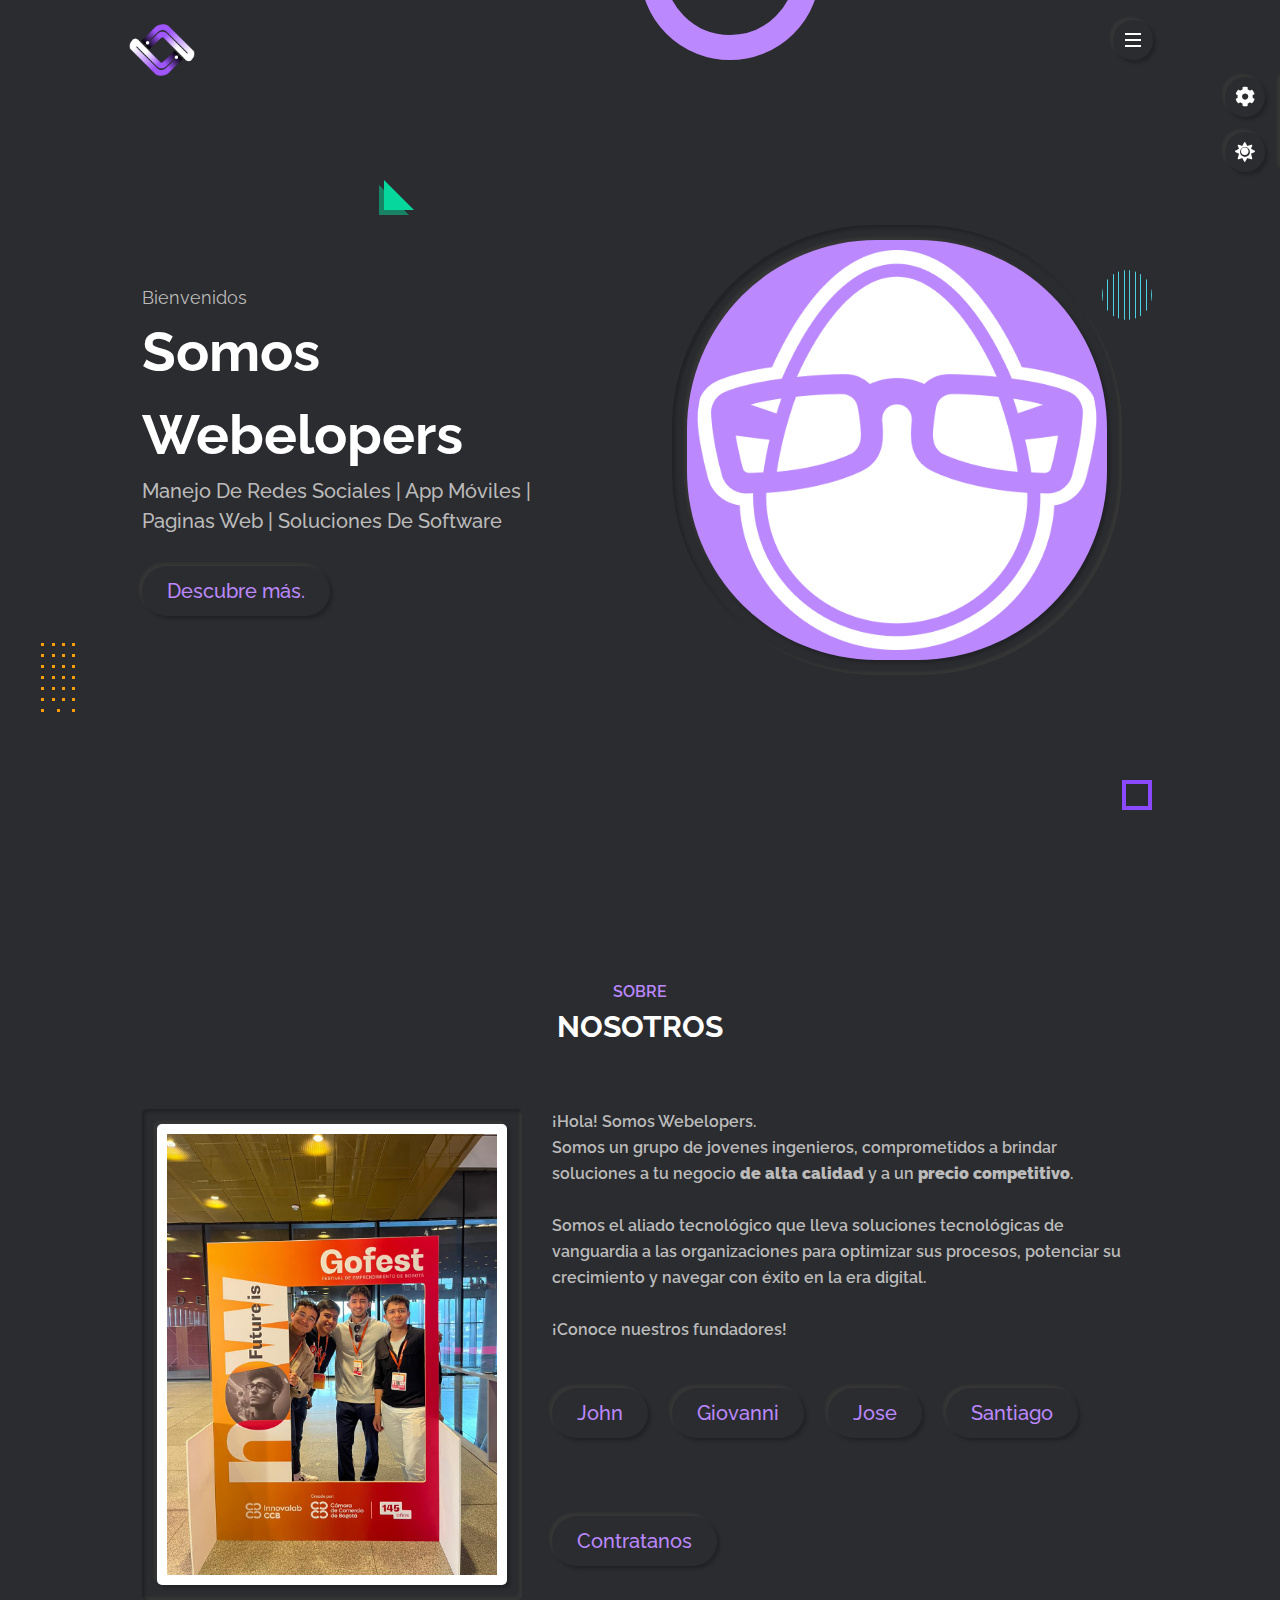
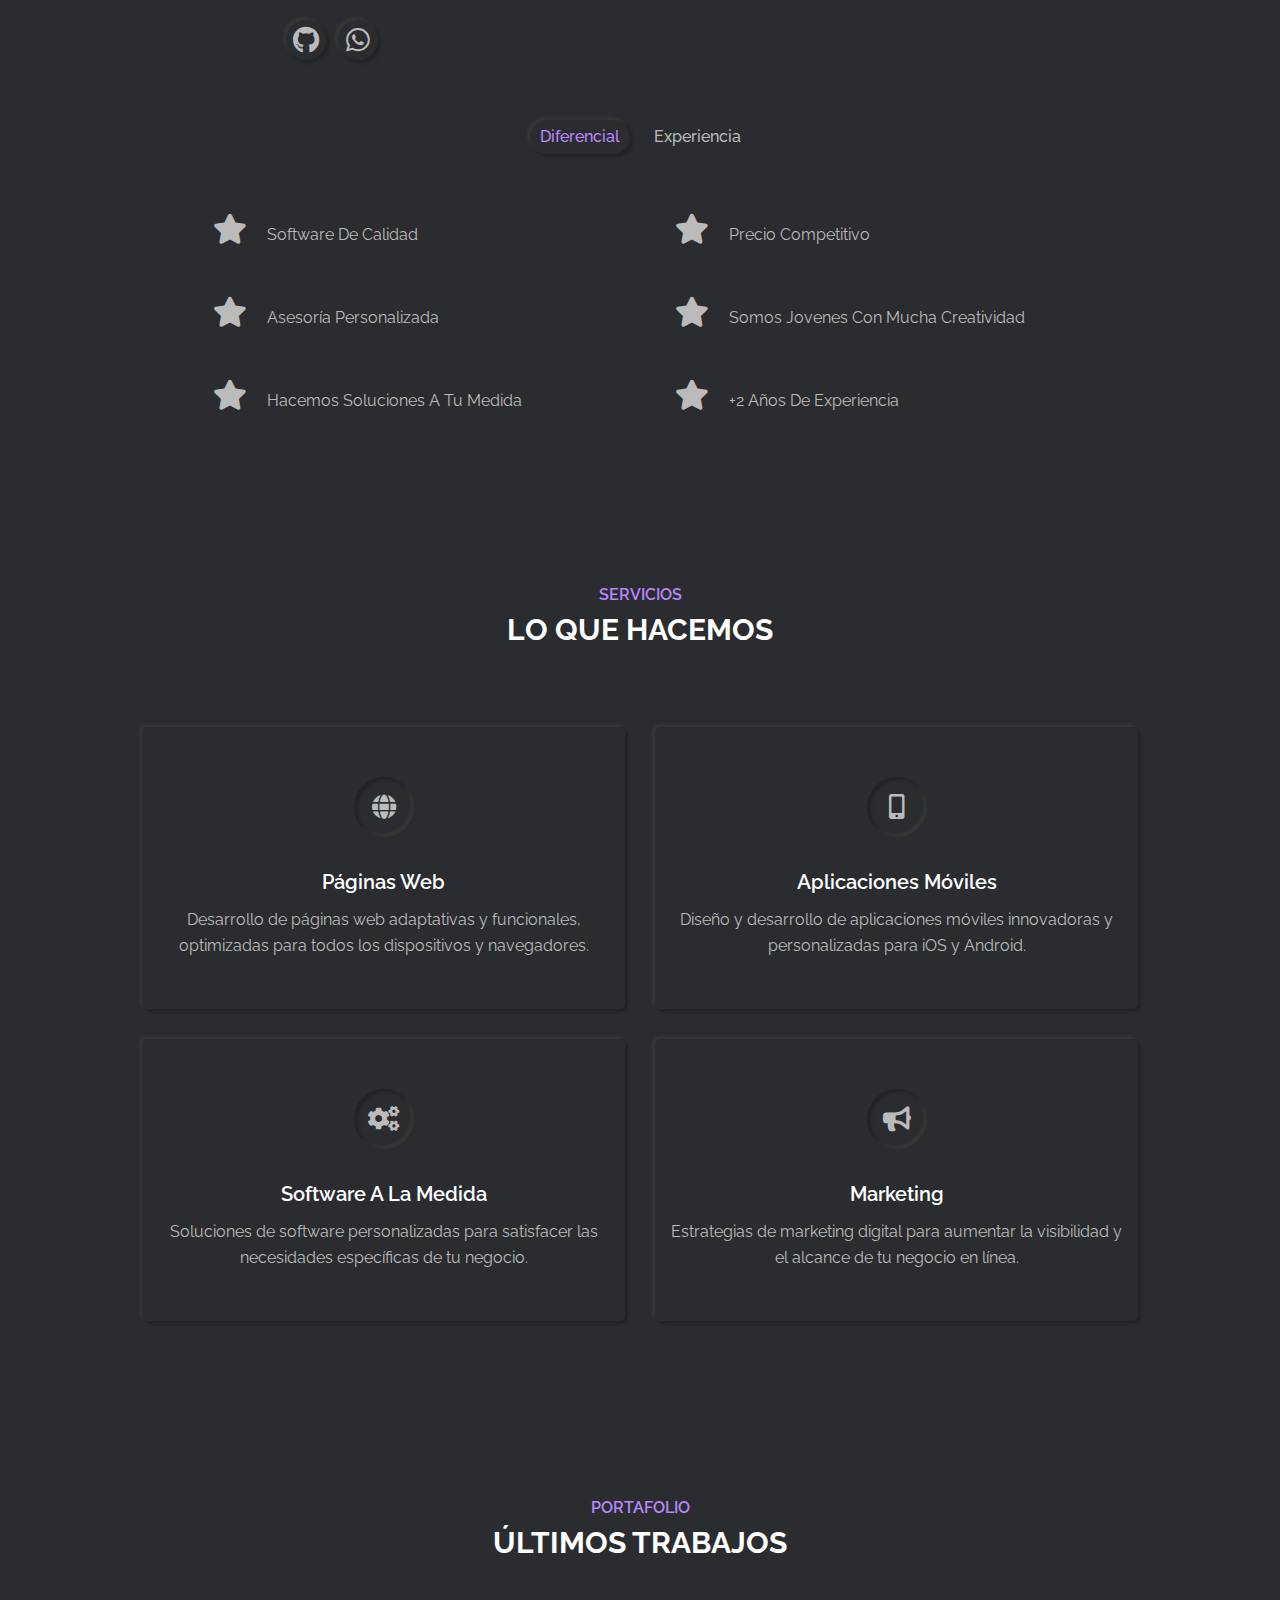
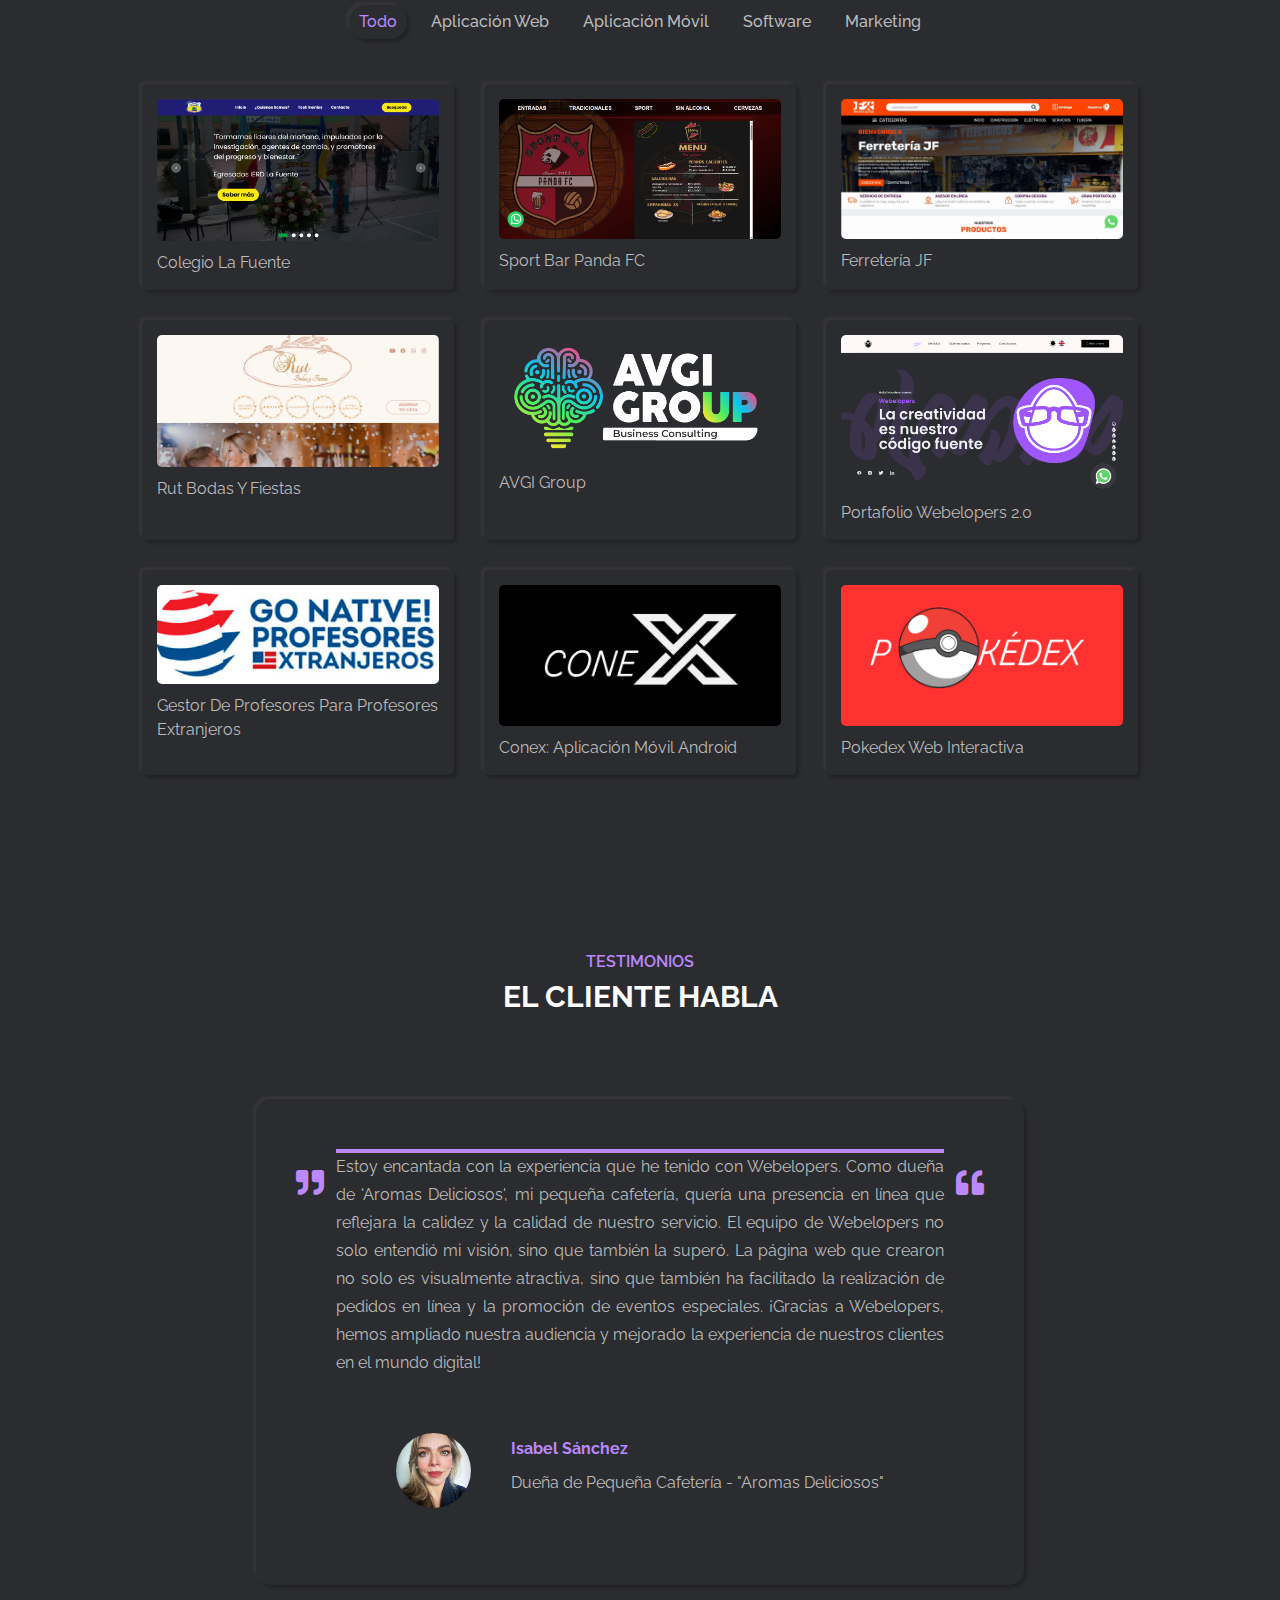
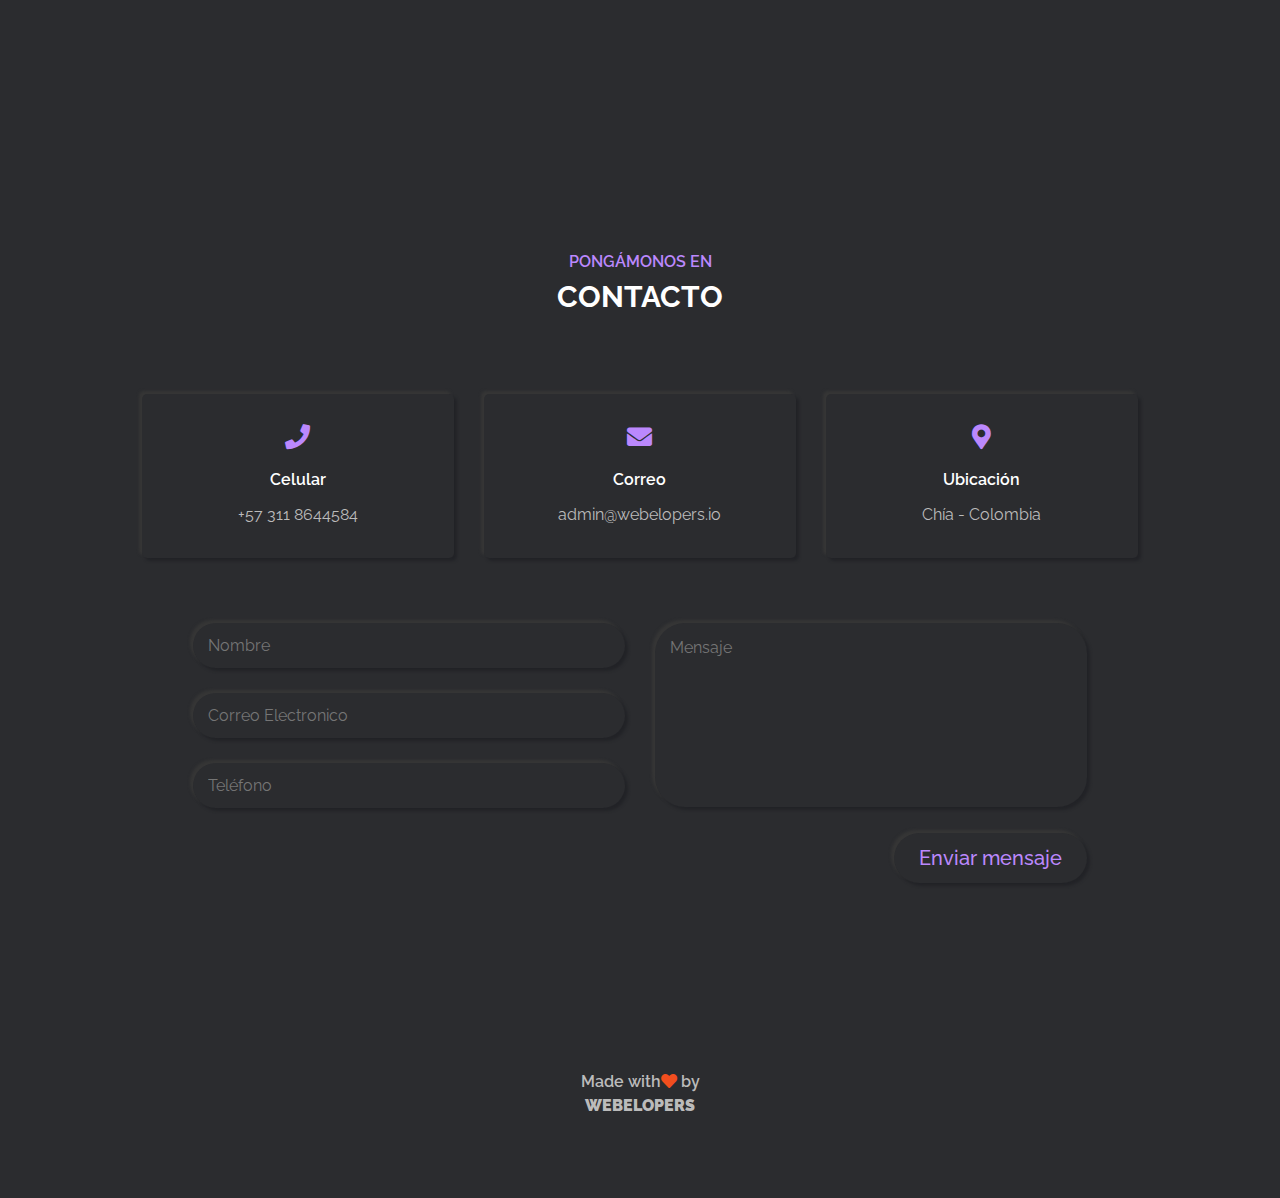
<file: index.html>
<!DOCTYPE html>
<html lang="en">

<head>
  <meta charset="utf-8">
  <title>Webelopers</title>
  <meta name="viewport" content="width=device-width,initial-scale=1.0">
  <!-- font awesome -->
  <link rel="stylesheet" type="text/css" href="./assets/css/font-awesome.css">
  <!-- main css -->
  <link rel="stylesheet" type="text/css" href="./assets/css/style.css">
  <!-- responsive css -->
  <link rel="stylesheet" type="text/css" href="./assets/css/responsive.css">
  <!-- default color skin -->
  <link rel="stylesheet" type="text/css" href="./assets/css/skins/color-1.css">
  <!-- logo -->
  <link rel="icon" type="image/png" href="./assets/img/logo-simplificado.png">
  <!-- style switcher - for demo purposes only -->
  <link rel="stylesheet" type="text/css" class="alternate-style" title="color-1" href="./assets/css/skins/color-1.css">
  <link rel="stylesheet" type="text/css" class="alternate-style" title="color-2" href="./assets/css/skins/color-2.css"
    disabled>
  <link rel="stylesheet" type="text/css" class="alternate-style" title="color-3" href="./assets/css/skins/color-3.css"
    disabled>
  <link rel="stylesheet" type="text/css" class="alternate-style" title="color-4" href="./assets/css/skins/color-4.css"
    disabled>
  <link rel="stylesheet" type="text/css" class="alternate-style" title="color-5" href="./assets/css/skins/color-5.css"
    disabled>
  <link rel="stylesheet" type="text/css" href="./assets/css/style-switcher.css">
</head>

<body class="dark">

  <!-- preloader start -->
  <!-- <div class="preloader">
      <div class="box">
        <div></div><div></div><div></div>
      </div>
  </div> -->
  <!-- preloader end -->

  <!-- header start -->
  <header class="header">
    <div class="container">
      <div class="row justify-content-between">
        <div class="logo">
          <a href="./index.html"><img src="./assets/img/logo_fondo_negro_webelopers.png" alt="logo webelopers"></a>
        </div>
        <div class="hamburger-btn outer-shadow hover-in-shadow">
          <span></span>
        </div>
      </div>
    </div>
  </header>
  <!-- header end -->

  <!-- navigation menu start -->
  <nav class="nav-menu">
    <div class="close-nav-menu outer-shadow hover-in-shadow">&times;</div>
    <div class="nav-menu-inner">
      <ul>
        <li><a href="#home" class="link-item inner-shadow active">Inicio</a></li>
        <li><a href="#about" class="link-item outer-shadow hover-in-shadow">Nosotros</a></li>
        <li><a href="#services" class="link-item outer-shadow hover-in-shadow">Servicios</a></li>
        <li><a href="#portfolio" class="link-item outer-shadow hover-in-shadow">Portafolio</a></li>
        <li><a href="#testimonial" class="link-item outer-shadow hover-in-shadow">Testimonios</a></li>
        <li><a href="#contact" class="link-item outer-shadow hover-in-shadow">Contacto</a></li>
      </ul>
    </div>
    <!-- copyright text -->
    <p class="copyright-text">&copy; 2024 Webelopers</p>
  </nav>
  <div class="fade-out-effect">
  </div>
  <!-- navigation menu end -->

  <!-- home section start -->
  <section class="home-section section active" id="home">
    <!-- effect wrap start -->
    <div class="effect-wrap">
      <div class="effect effect-1">
      </div>
      <div class="effect effect-2">
        <div></div>
        <div></div>
        <div></div>
        <div></div>
        <div></div>
        <div></div>
        <div></div>
        <div></div>
        <div></div>
        <div></div>
        <div></div>
        <div></div>
        <div></div>
        <div></div>
        <div></div>
        <div></div>
        <div></div>
        <div></div>
        <div></div>
        <div></div>
        <div></div>
        <div></div>
        <div></div>
        <div></div>
        <div></div>
        <div></div>
        <div></div>
      </div>
      <div class="effect effect-3">
      </div>
      <div class="effect effect-4">
      </div>
      <div class="effect effect-5">
        <div></div>
        <div></div>
        <div></div>
        <div></div>
        <div></div>
        <div></div>
        <div></div>
        <div></div>
        <div></div>
        <div></div>
      </div>
    </div>
    <!-- effect wrap end -->
    <div class="container">
      <div class="row full-screen align-items-center">
        <div class="home-text">
          <p>Bienvenidos</p>
          <h2>Somos Webelopers</h2>
          <h1>Manejo de redes sociales | app móviles |<br> paginas web | soluciones de software</h1>
          <a href="#about" class="link-item btn-1 outer-shadow hover-in-shadow">Descubre más.</a>
        </div>
        <div class="home-img">
          <div class="img-box inner-shadow">
            <img src="./assets/img/profile-pic.png" class="outer-shadow" alt="profile-pic">
          </div>
        </div>
      </div>
    </div>
  </section>
  <!-- home section end -->

  <!-- about section start -->
  <section class="about-section section" id="about">
    <div class="container">
      <div class="row">
        <div class="section-title">
          <h2 data-heading="Sobre">NOSOTROS</h2>
        </div>
      </div>
      <div class="row">
        <div class="about-img">
          <div class="img-box inner-shadow">
            <img src="./assets/img/profile2.jpg" class="outer-shadow" alt="profile-pic">
          </div>
          <!-- social links start -->
          <div class="social-links">
            <a href="https://github.com/webelopers-io" class="outer-shadow hover-in-shadow" target="_blank"><i
                class="fab fa-github"></i></a>
            <a href="https://wa.me/573118644584" class="outer-shadow hover-in-shadow" target="_blank"><i
                class="fab fa-whatsapp"></i></a>
          </div>
          <!-- social links end -->
        </div>
        <div class="about-info">
          <p><span>¡Hola! Somos Webelopers.<span>
                <br>Somos un grupo de jovenes ingenieros, comprometidos a brindar soluciones a tu negocio <b> de alta
                  calidad </b> y a un <b> precio competitivo</b>.
                <br>
                <br>
                Somos el aliado tecnológico que lleva soluciones tecnológicas de vanguardia a las organizaciones para
                optimizar sus procesos, potenciar su crecimiento y navegar con éxito en la era digital.
                <br>
                <br>
                <span>¡Conoce nuestros fundadores!<span>
          </p>
          <a href="./pages/cv-page1.html" class="btn-1 outer-shadow hover-in-shadow">John</a>
          <a href="./pages/cv-page2.html" class="btn-1 outer-shadow hover-in-shadow">Giovanni</a>
          <a href="./pages/cv-page3.html" class="btn-1 outer-shadow hover-in-shadow">Jose</a>
          <a href="./pages/cv-page4.html" class="btn-1 outer-shadow hover-in-shadow">Santiago</a>
          <br><br><br>

          <a href="#contact" class="link-item btn-1 outer-shadow hover-in-shadow">Contratanos</a>
        </div>
      </div>
      <!-- about tabs start -->
      <div class="row">
        <div class="about-tabs">
          <span class="tab-item outer-shadow active" data-target=".skills">Diferencial</span>
          <span class="tab-item" data-target=".experience">Experiencia</span>
        </div>
      </div>
      <!-- about tabs end -->

      <!-- skills start -->
      <div class="row">
        <div class="skills tab-content active">
          <div class="row">
            <!-- skill item start -->
            <div class="skill-item">
              <p><i class="fas fa-star"></i>Software de calidad</p>
              <div class="progress inner-shadow">
                <div class="progress-bar"></div> <!-- Removed inline style -->
              </div>
            </div>
            <!-- skill item end -->
            <!-- skill item start -->
            <div class="skill-item">
              <p><i class="fas fa-star"></i>Precio competitivo</p>
              <div class="progress inner-shadow">
                <div class="progress-bar"></div> <!-- Removed inline style -->
              </div>
            </div>
            <!-- skill item end -->
            <!-- skill item start -->
            <div class="skill-item">
              <p><i class="fas fa-star"></i>Asesoría personalizada</p>
              <div class="progress inner-shadow">
                <div class="progress-bar"></div> <!-- Removed inline style -->
              </div>
            </div>
            <!-- skill item end -->
            <!-- skill item start -->
            <div class="skill-item">
              <p><i class="fas fa-star"></i>Somos jovenes con mucha creatividad</p>
              <div class="progress inner-shadow">
                <div class="progress-bar"></div> <!-- Removed inline style -->
              </div>
            </div>
            <!-- skill item end -->
            <!-- skill item start -->
            <div class="skill-item">
              <p><i class="fas fa-star"></i>Hacemos soluciones a tu medida</p>
              <div class="progress inner-shadow">
                <div class="progress-bar"></div> <!-- Removed inline style -->
              </div>
            </div>
            <!-- skill item end -->
            <!-- skill item start -->
            <div class="skill-item">
              <p><i class="fas fa-star"></i>+2 años de experiencia</p>
              <div class="progress inner-shadow">
                <div class="progress-bar"></div> <!-- Removed inline style -->
              </div>
            </div>
            <!-- skill item end -->
          </div>
        </div>
      </div>
      <!-- skills end -->
      <!-- experience start -->
      <div class="row">
        <div class="experience tab-content">
          <div class="row">
            <div class="timeline">
              <div class="row">
                <!-- timeline item start -->
                <div class="timeline-item">
                  <div class="timeline-item-inner outer-shadow">
                    <i class="fas fa-star icon"></i>
                    <span>Julio 2023</span>
                    <h3>Webelopers</h3>
                    <p>Fundamos Webelopers durante nuestro cuarto semestre de ingeniería informática, canalizando
                      nuestra pasión por la tecnología en una empresa B2B innovadora. Nos enfocamos en transformar la
                      relación entre las empresas y la tecnología, ofreciendo soluciones digitales personalizadas y
                      eficientes.</p>
                  </div>
                </div>
                <!-- timeline item end -->
                <!-- timeline item start -->
                <div class="timeline-item">
                  <div class="timeline-item-inner outer-shadow">
                    <i class="fas fa-briefcase icon"></i>
                    <span>Septiembre - Octubre 2023</span>
                    <h3>Colegio La Fuente</h3>
                    <p>Desarrollamos una plataforma web interactiva para el Colegio La Fuente, revitalizando la conexión
                      entre exalumnos. Nuestro diseño intuitivo y funcionalidades innovadoras lograron un aumento
                      significativo en la participación de graduados, fortaleciendo la comunidad escolar.</p>
                  </div>
                </div>
                <!-- timeline item end -->
                <!-- timeline item start -->
                <div class="timeline-item">
                  <div class="timeline-item-inner outer-shadow">
                    <i class="fas fa-briefcase icon"></i>
                    <span>Agosto - Noviembre 2023</span>
                    <h3>Sport Bar Panda FC</h3>
                    <p>Creamos una interfaz web intuitiva para el menú de Sport Bar Panda FC, mejorando
                      significativamente la experiencia del cliente. Nuestra solución optimizó la eficiencia del
                      servicio, permitiendo a los clientes disfrutar más de la comida y los eventos deportivos.</p>
                  </div>
                </div>
                <!-- timeline item end -->
                <!-- timeline item start -->
                <div class="timeline-item">
                  <div class="timeline-item-inner outer-shadow">
                    <i class="fas fa-briefcase icon"></i>
                    <span>Febrero - Abril 2024</span>
                    <h3>Ferretería JF</h3>
                    <p>Implementamos una aplicación web integral para Ferretería JF, incluyendo gestión de inventario,
                      catálogo digital y plataforma de ventas en línea. Nuestro sistema optimizó los procesos, impulsó
                      las ventas y fortaleció la presencia digital de la ferretería en el mercado.</p>
                  </div>
                </div>
                <!-- timeline item end -->
                <!-- timeline item start -->
                <div class="timeline-item">
                  <div class="timeline-item-inner outer-shadow">
                    <i class="fas fa-briefcase icon"></i>
                    <span>Mayo 2024</span>
                    <h3>Rut bodas y fiestas</h3>
                    <p>Diseñamos una landing page efectiva para Rut bodas y fiestas, destacando sus servicios y
                      atrayendo clientes potenciales. Nuestro enfoque en el diseño y la experiencia del usuario ayudó a
                      aumentar la visibilidad online de la empresa.</p>
                  </div>
                </div>
                <!-- timeline item end -->
                <!-- timeline item start -->
                <div class="timeline-item">
                  <div class="timeline-item-inner outer-shadow">
                    <i class="fas fa-briefcase icon"></i>
                    <span>Agosto 2024</span>
                    <h3>AVGI Group</h3>
                    <p>Creamos una landing page atractiva para AVGI Group y desarrollamos un sistema LMS para la
                      capacitación de sus clientes. Nuestra solución integral mejoró la presencia online de la empresa y
                      facilitó el aprendizaje de sus servicios de manera eficiente.</p>
                  </div>
                </div>
                <!-- timeline item end -->
                <!-- timeline item start -->
                <div class="timeline-item">
                  <div class="timeline-item-inner outer-shadow">
                    <i class="fas fa-briefcase icon"></i>
                    <span>Agosto 2024</span>
                    <h3>Profesores extranjeros</h3>
                    <p>Desarrollamos un sistema de gestión para profesores extranjeros, estandarizando la administración
                      de horas laborales y automatizando la generación de informes. Nuestra solución mejoró la
                      eficiencia administrativa y la gestión de recursos humanos.</p>
                  </div>
                </div>
                <!-- timeline item end -->
              </div>
            </div>
          </div>
        </div>
      </div>
      <!-- experience end -->

    </div>
  </section>
  <!-- about section end -->

  <!-- service section start -->
  <section class="service-section section" id="services">
    <div class="container">
      <div class="row">
        <div class="section-title">
          <h2 data-heading="Servicios">Lo que hacemos</h2>
        </div>
      </div>
      <div class="row">
        <!-- service item start -->
        <div class="service-item">
          <div class="service-item-inner outer-shadow">
            <div class="icon inner-shadow">
              <i class="fas fa-globe"></i>
            </div>
            <h3>Páginas Web</h3>
            <p>Desarrollo de páginas web adaptativas y funcionales, optimizadas para todos los dispositivos y
              navegadores.</p>
          </div>
        </div>
        <!-- service item end -->
        <!-- service item start -->
        <div class="service-item">
          <div class="service-item-inner outer-shadow">
            <div class="icon inner-shadow">
              <i class="fas fa-mobile-alt"></i>
            </div>
            <h3>Aplicaciones Móviles</h3>
            <p>Diseño y desarrollo de aplicaciones móviles innovadoras y personalizadas para iOS y Android.</p>
          </div>
        </div>
        <!-- service item end -->
        <!-- service item start -->
        <div class="service-item">
          <div class="service-item-inner outer-shadow">
            <div class="icon inner-shadow">
              <i class="fas fa-cogs"></i>
            </div>
            <h3>Software a la Medida</h3>
            <p>Soluciones de software personalizadas para satisfacer las necesidades específicas de tu negocio.</p>
          </div>
        </div>
        <!-- service item end -->
        <!-- service item start -->
        <div class="service-item">
          <div class="service-item-inner outer-shadow">
            <div class="icon inner-shadow">
              <i class="fas fa-bullhorn"></i>
            </div>
            <h3>Marketing</h3>
            <p>Estrategias de marketing digital para aumentar la visibilidad y el alcance de tu negocio en línea.</p>
          </div>
        </div>
        <!-- service item end -->
      </div>
    </div>
  </section>
  <!-- service section end -->


  <!-- portfolio section start -->
  <section class="portfolio-section section" id="portfolio">
    <div class="container">
      <div class="row">
        <div class="section-title">
          <h2 data-heading="portafolio">Últimos trabajos</h2>
        </div>
      </div>
      <!-- portfolio filter start -->
      <div class="row">
        <div class="portfolio-filter">
          <span class="filter-item outer-shadow active" data-target="all">Todo</span>
          <span class="filter-item" data-target="web">Aplicación web</span>
          <span class="filter-item" data-target="app">Aplicación móvil</span>
          <span class="filter-item" data-target="software">Software</span>
          <span class="filter-item" data-target="marketing">Marketing</span>
        </div>
      </div>
      <!-- portfolio filter end -->

      <!-- portfolio items start -->
      <div class="row portfolio-items">
        <!-- Colegio La Fuente -->
        <div class="portfolio-item" data-category="web">
          <div class="portfolio-item-inner outer-shadow">
            <div class="portfolio-item-img">
              <img src="assets/img/portfolio/thumb/project-2.png" alt="portfolio"
                data-screenshots="assets/img/portfolio/large/project-2/1.jpg">
              <span class="view-project">ver proyecto</span>
            </div>
            <p class="portfolio-item-title">Colegio La Fuente</p>
            <div class="portfolio-item-details">
              <div class="row">
                <div class="description">
                  <h3>Detalles del proyecto</h3>
                  <p>Desarrollamos una plataforma web interactiva para el Colegio La Fuente, revitalizando la conexión
                    entre exalumnos. Nuestro diseño intuitivo y funcionalidades innovadoras lograron un aumento
                    significativo en la participación de graduados, fortaleciendo la comunidad escolar.</p>
                </div>
                <div class="info">
                  <h3>Project info</h3>
                  <ul>
                    <li>Fecha - <span>Septiembre - Octubre 2023</span></li>
                    <li>Herramientas - <span>Html, Css, Javascript, firebase, google maps</span></li>
                    <li>Github - <span><a href="https://github.com/Gemu03/LaFuente"
                          target="_blank">gitHub.Gemu03/LaFuente</a></span></li>
                    <li>Internet - <span><a href="https://egresadoslafuentetocancipa.web.app" target="_blank">La fuente
                          web</a></span></li>
                  </ul>
                </div>
              </div>
            </div>
          </div>
        </div>

        <!-- Sport Bar Panda FC -->
        <div class="portfolio-item" data-category="web">
          <div class="portfolio-item-inner outer-shadow">
            <div class="portfolio-item-img">
              <img src="assets/img/portfolio/thumb/project-3.png" alt="portfolio"
                data-screenshots="assets/img/portfolio/large/project-3/1.png">
              <span class="view-project">ver proyecto</span>
            </div>
            <p class="portfolio-item-title">Sport Bar Panda FC</p>
            <div class="portfolio-item-details">
              <div class="row">
                <div class="description">
                  <h3>Resumen del proyecto</h3>
                  <p>Creamos una interfaz web intuitiva para el menú de Sport Bar Panda FC, mejorando significativamente
                    la experiencia del cliente. Nuestra solución optimizó la eficiencia del servicio, permitiendo a los
                    clientes disfrutar más de la comida y los eventos deportivos.</p>
                </div>
                <div class="info">
                  <h3>Project info</h3>
                  <ul>
                    <li>Fecha - <span>Agosto - Noviembre 2023</span></li>
                    <li>Herramientas - <span>Html, Css, Javascript, github actions</span></li>
                    <li>Web - <span><a href="https://joseph8884.github.io/PandaSportBarMenu/"
                          target="_blank">PantaSportBar web</a></span></li>
                  </ul>
                </div>
              </div>
            </div>
          </div>
        </div>

        <!-- Ferretería JF -->
        <div class="portfolio-item" data-category="web">
          <div class="portfolio-item-inner outer-shadow">
            <div class="portfolio-item-img">
              <img src="assets/img/portfolio/thumb/thumb_pry3_ferreteriajf.jpg" alt="portfolio"
                data-screenshots="assets/img/portfolio/large/project-3/large_ferreteriajf_pry3.jpg">
              <span class="view-project">ver proyecto</span>
            </div>
            <p class="portfolio-item-title">Ferretería JF</p>
            <div class="portfolio-item-details">
              <div class="row">
                <div class="description">
                  <h3>Detalles del proyecto</h3>
                  <p>Implementamos una aplicación web integral para Ferretería JF, incluyendo gestión de inventario,
                    catálogo digital y plataforma de ventas en línea. Nuestro sistema optimizó los procesos, impulsó las
                    ventas y fortaleció la presencia digital de la ferretería en el mercado.</p>
                </div>
                <div class="info">
                  <h3>Project info</h3>
                  <ul>
                    <li>Fecha - <span>Febrero - Abril 2024</span></li>
                    <li>Herramientas - <span>html, css, Javascript, hostinger, cloudflare, cdnjs</span></li>
                    <li>Web - <span><a href="https://www.ferreteriajf.com" target="_blank">Ferrteria JF web</a></span>
                    </li>
                  </ul>
                </div>
              </div>
            </div>
          </div>
        </div>

        <!-- Rut bodas y fiestas -->
        <div class="portfolio-item" data-category="web">
          <div class="portfolio-item-inner outer-shadow">
            <div class="portfolio-item-img">
              <img src="assets/img/portfolio/thumb/thumb_rut_bodas._y_fiestas_pry4png.png" alt="portfolio"
                data-screenshots="assets/img/portfolio/large/project-4/rut_bodas_y_fiestas_large_pry4.png">
              <span class="view-project">ver proyecto</span>
            </div>
            <p class="portfolio-item-title">Rut bodas y fiestas</p>
            <div class="portfolio-item-details">
              <div class="row">
                <div class="description">
                  <h3>Detalles del proyecto</h3>
                  <p>Diseñamos una landing page efectiva para Rut bodas y fiestas, destacando sus servicios y atrayendo
                    clientes potenciales. Nuestro enfoque en el diseño y la experiencia del usuario ayudó a aumentar la
                    visibilidad online de la empresa.</p>
                </div>
                <div class="info">
                  <h3>Project info</h3>
                  <ul>
                    <li>Fecha - <span>Mayo 2024</span></li>
                    <li>Herramientas - <span>Html, Css, Javascript, SEO</span></li>

                  </ul>
                </div>
              </div>
            </div>
          </div>
        </div>

        <!-- AVGI Group -->
        <div class="portfolio-item" data-category="web">
          <div class="portfolio-item-inner outer-shadow">
            <div class="portfolio-item-img">
              <img src="assets/img/portfolio/thumb/thumb_avgi_group_pry5.png" alt="portfolio"
                data-screenshots="assets/img/portfolio/thumb/thumb_avgi_group_pry5.png">
              <span class="view-project">ver proyecto</span>
            </div>
            <p class="portfolio-item-title">AVGI Group</p>
            <div class="portfolio-item-details">
              <div class="row">
                <div class="description">
                  <h3>Detalles del proyecto</h3>
                  <p>Creamos una landing page atractiva para AVGI Group y desarrollamos un sistema LMS para la
                    capacitación de sus clientes. Nuestra solución integral mejoró la presencia online de la empresa y
                    facilitó el aprendizaje de sus servicios de manera eficiente.</p>
                </div>
                <div class="info">
                  <h3>Project info</h3>
                  <ul>
                    <li>Fecha - <span>Agosto 2024 - presente</span></li>
                    <li>Herramientas - <span>Firebase, LMS, React, Supabase, Github, figma, spring boot.</span></li>
                    <li>Web - <span><a href="https://avgi.group" target="_blank">coming soon</a></span></li>
                  </ul>
                </div>
              </div>
            </div>
          </div>
        </div>
        <!--Portafolio project-->
        <div class="portfolio-item" data-category="web diseño">
          <div class="portfolio-item-inner outer-shadow">
            <div class="portfolio-item-img">
              <img src="assets/img/portfolio/thumb/project-1.png" alt="portfolio"
                data-screenshots="assets/img/portfolio/large/project-1/1.png">
              <span class="view-project">ver proyecto</span>
            </div>
            <p class="portfolio-item-title">Portafolio Webelopers 2.0</p>
            <div class="portfolio-item-details">
              <div class="row">
                <div class="description">
                  <h3>Detalles del proyecto</h3>
                  <p>Webelopers 2.0 es nuestro portafolio digital actualizado. Diseñado para mostrar nuestras
                    habilidades y proyectos de manera atractiva y funcional, este sitio refleja nuestro compromiso con
                    la excelencia en desarrollo web y diseño UI/UX.</p>
                </div>
                <div class="info">
                  <h3>Información del proyecto</h3>
                  <ul>
                    <li>Estado - <span>En desarrollo</span></li>
                    <li>Fecha - <span>junio 2024 - Presente</span></li>
                    <li>Herramientas - <span>Figma</span></li>
                    <li>web - <span><a href="https://webelopers.io" target="_blank">coming soon</a></span></li>
                  </ul>
                </div>
              </div>
            </div>
          </div>
        </div>

        <!-- Profesores extranjeros -->
        <div class="portfolio-item" data-category="software">
          <div class="portfolio-item-inner outer-shadow">
            <div class="portfolio-item-img">
              <img src="assets/img/portfolio/thumb/thumb_pry7_profesores_extranjeros.png" alt="portfolio"
                data-screenshots="assets/img/portfolio/large/project-5/large_pry7_profesores_extranjeros.png">
              <span class="view-project">ver proyecto</span>
            </div>
            <p class="portfolio-item-title">Gestor de profesores para Profesores Extranjeros</p>
            <div class="portfolio-item-details">
              <div class="row">
                <div class="description">
                  <h3>Detalles del proyecto</h3>
                  <p>Desarrollamos un sistema de gestión para profesores extranjeros, estandarizando la administración
                    de horas laborales y automatizando la generación de informes. Nuestra solución mejoró la eficiencia
                    administrativa y la gestión de recursos humanos.</p>
                </div>
                <div class="info">
                  <h3>Project info</h3>
                  <ul>
                    <li>Fecha - <span>Agosto 2024</span></li>
                    <li>Herramientas - <span>Python, Django, PostgreSQL</span></li>
                    <li>profesores extranjeros <span><a href="https://profesoresextranjeros.com"
                          target="_blank">contactalos</a></span></li>
                  </ul>
                </div>
              </div>
            </div>
          </div>
        </div>


        <!--Conex app movil project-->
        <div class="portfolio-item" data-category="app">
          <div class="portfolio-item-inner outer-shadow">
            <div class="portfolio-item-img">
              <img src="assets/img/portfolio/thumb/thumb_pry8_conexapp.png" alt="portfolio"
                data-screenshots="assets/img/portfolio/large/project-9/large_pry_concex.png">
              <span class="view-project">ver proyecto</span>
            </div>
            <p class="portfolio-item-title">Conex: Aplicación móvil Android</p>
            <div class="portfolio-item-details">
              <div class="row">
                <div class="description">
                  <h3>Detalles del proyecto</h3>
                  <p>Conex es una aplicación Android que demuestra nuestras habilidades en desarrollo móvil. Integra
                    funciones clave como Bluetooth, cámara, geolocalización y mensajería, además de un sistema de
                    notificaciones. Este proyecto showcases nuestra capacidad para crear apps móviles completas y
                    funcionales.</p>
                </div>
                <div class="info">
                  <h3>Información del proyecto</h3>
                  <ul>
                    <li>Estado - <span>Completado</span></li>
                    <li>Fecha - <span>Marzo 2024 - Mayo 2024</span></li>
                    <li>Herramientas - <span>Kotlin, Android Studio, Google Maps API</span></li>
                    <li>GitHub - <span><a href="#contact">Escribenos para ver mas</a></span></li>
                  </ul>
                </div>
              </div>
            </div>
          </div>
        </div>
        <!-- Pokedex Web Project -->
        <div class="portfolio-item" data-category="web">
          <div class="portfolio-item-inner outer-shadow">
            <div class="portfolio-item-img">
              <img src="assets/img/portfolio/thumb/thumb_pry_pokedex.png" alt="portfolio"
                data-screenshots="assets/img/portfolio/large/project-10/large_pry10_pokedex.png">
              <span class="view-project">ver proyecto</span>
            </div>
            <p class="portfolio-item-title">Pokedex Web Interactiva</p>
            <div class="portfolio-item-details">
              <div class="row">
                <div class="description">
                  <h3>Detalles del proyecto</h3>
                  <p>Desarrollamos una Pokedex web interactiva que consume la API de Pokemon. Este proyecto destaca
                    nuestra habilidad para crear interfaces web únicas y atractivas, combinando diseño web con arte
                    digital. La aplicación ofrece una experiencia visual rica y funcional para los fans de Pokemon.</p>
                </div>
                <div class="info">
                  <h3>Project info</h3>
                  <ul>
                    <li>Fecha - <span>Junio 2024 - Julio 2024</span></li>
                    <li>Herramientas - <span>HTML, CSS, JavaScript, PokeAPI</span></li>
                    <li>Demo - <span><a href="https://dsaw-2024-2.github.io/intro-to-asyncronism-JohnRojas06289/" target="_blank">web</a></span></li>
                  </ul>
                </div>
              </div>
            </div>
          </div>
        </div>
      </div>
      <!-- portfolio items end -->

    </div>
  </section>
  <!-- portfolio section end -->

  <!-- testimonial section start -->
  <div class="testimonial-section section" id="testimonial">
    <div class="container">
      <div class="row">
        <div class="section-title">
          <h2 data-heading="testimonios">El cliente habla</h2>
        </div>
        <div class="testimonial-container outer-shadow">
          <div class="progress-bar-testimonial"></div>
          <div class="fas fa-quote-right fa-quote"></div>
          <div class="fas fa-quote-left fa-quote"></div>
          <p class="testimonial">
            Estoy encantada con la experiencia que he tenido con Webelopers. Como dueña de 'Aromas Deliciosos', mi
            pequeña cafetería, quería una presencia en línea que reflejara la calidez y la calidad de nuestro servicio.
            El equipo de Webelopers no solo entendió mi visión, sino que también la superó. La página web que crearon no
            solo es visualmente atractiva, sino que también ha facilitado la realización de pedidos en línea y la
            promoción de eventos especiales. ¡Gracias a Webelopers, hemos ampliado nuestra audiencia y mejorado la
            experiencia de nuestros clientes en el mundo digital!
          </p>
          <div class="user">
            <img src="./assets/img/testimonio/isabel.jpeg" alt="user" class="user-image" />
            <div class="user-details">
              <h4 class="username">Isabel Sánchez</h4>
              <p class="role">Dueña de Pequeña Cafetería - "Aromas Deliciosos"</p>
            </div>
          </div>
        </div>
      </div>
    </div>
  </div>
  <!-- testimonial section end -->

  <!-- contact section start -->
  <section class="contact-section section" id="contact">
    <div class="container">
      <div class="row">
        <div class="section-title">
          <h2 data-heading="Pongámonos en">contacto</h2>
        </div>
      </div>
      <div class="row">
        <!-- contact item start -->
        <div class="contact-item">
          <div class="contact-item-inner outer-shadow">
            <i class="fas fa-phone"></i>
            <span>Celular</span>
            <a href="https://wa.me/573118644584" target="_blank">+57 311 8644584
            </a>
          </div>
        </div>
        <!-- contact item end -->
        <!-- contact item start -->
        <div class="contact-item">
          <div class="contact-item-inner outer-shadow">
            <i class="fas fa-envelope"></i>
            <span>Correo</span>
            <a href="mailto:admin@webelopers.io">admin@webelopers.io
            </a>
          </div>
        </div>
        <!-- contact item end -->
        <!-- contact item start -->
        <div class="contact-item">
          <div class="contact-item-inner outer-shadow">
            <i class="fas fa-map-marker-alt"></i>
            <span>Ubicación</span>
            <p>Chía - Colombia</p>
          </div>
        </div>
        <!-- contact item end -->
      </div>
      <div class="row">
        <div class="contact-form">
          <form action="https://formsubmit.co/admin@webelopers.io" method="POST">
            <div class="row">
              <div class="w-50">
                <div class="input-group outer-shadow hover-in-shadow">
                  <input type="text" name="nombre" placeholder="Nombre" class="input-control" required>
                </div>
                <div class="input-group outer-shadow hover-in-shadow">
                  <input type="email" name="email" placeholder="Correo Electronico" class="input-control" required>
                </div>
                <div class="input-group outer-shadow hover-in-shadow">
                  <input type="text" name="Teléfono" placeholder="Teléfono" class="input-control" required>
                </div>
              </div>
              <div class="w-50">
                <div class="input-group outer-shadow hover-in-shadow">
                  <textarea type="text" name="mensaje" class="input-control" placeholder="Mensaje" required></textarea>
                </div>
              </div>
            </div>
            <div class="row">
              <div class="submit-btn">
                <button class="btn-1 outer-shadow hover-in-shadow"><a type="submit"
                    href="./pages/thanks.html"></a>Enviar mensaje</button>
              </div>
            </div>
          </form>
        </div>
      </div>
    </div>
  </section>
  <!-- contact section end -->

  <!-- portfolio popup start -->
  <div class="pp portfolio-popup">
    <div class="pp-details">
      <div class="pp-details-inner">
        <div class="pp-title">
          <h2></h2>
          <p>Category - <span class="pp-project-category"></span></p>
        </div>
        <div class="pp-project-details">
        </div>
      </div>
    </div>

    <div class="separator"></div>

    <div class="pp-main">
      <div class="pp-main-inner">
        <div class="pp-project-details-btn outer-shadow hover-in-shadow">Project Details <i class="fas fa-plus"></i>
        </div>
        <div class="pp-close outer-shadow hover-in-shadow">&times;</div>
        <img src="./assets/img/portfolio/large/project-1/1.png" alt="img" class="pp-img outer-shadow">
        <div class="pp-counter"></div>
      </div>
      <div class="pp-loader">
        <div></div>
      </div>
      <!-- pp navigation -->
      <div class="pp-prev"><i class="fas fa-play"></i></div>
      <div class="pp-next"><i class="fas fa-play"></i></div>
    </div>
  </div>
  <!-- portfolio popup end -->

  <!-- style switcher start - for demo purposes only -->
  <div class="style-switcher outer-shadow">
    <div class="style-switcher-toggler s-icon outer-shadow hover-in-shadow">
      <i class="fas fa-cog fa-spin"></i>
    </div>

    <div class="day-night s-icon outer-shadow hover-in-shadow">
      <i class="fas fa-moon"></i>
    </div>
    <h4>Theme Colors</h4>
    <div class="colors">
      <span class="color-1" onclick="setActiveStyle('color-1')"></span>
      <span class="color-2" onclick="setActiveStyle('color-2')"></span>
      <span class="color-3" onclick="setActiveStyle('color-3')"></span>
      <span class="color-4" onclick="setActiveStyle('color-4')"></span>
      <span class="color-5" onclick="setActiveStyle('color-5')"></span>
    </div>


    

    </div>
  </div>
  <!-- codigo para creditos a webelopers sobre made with love by webelopers-->
  <p class="creditos_webelopers"style=" margin: 0 41% 80px 41%;">Made with<i class="fas fa-heart" style="color: #F24E1E;"></i> by<b> WEBELOPERS</b>
  </p>
  <!-- style switcher end -->
  <!-- main js -->
  <script src="./assets/js/main.js"></script>
  <!-- style switcher js -->
  <script src="./assets/js/style-switcher.js"></script>
</body>

</html>
</file>
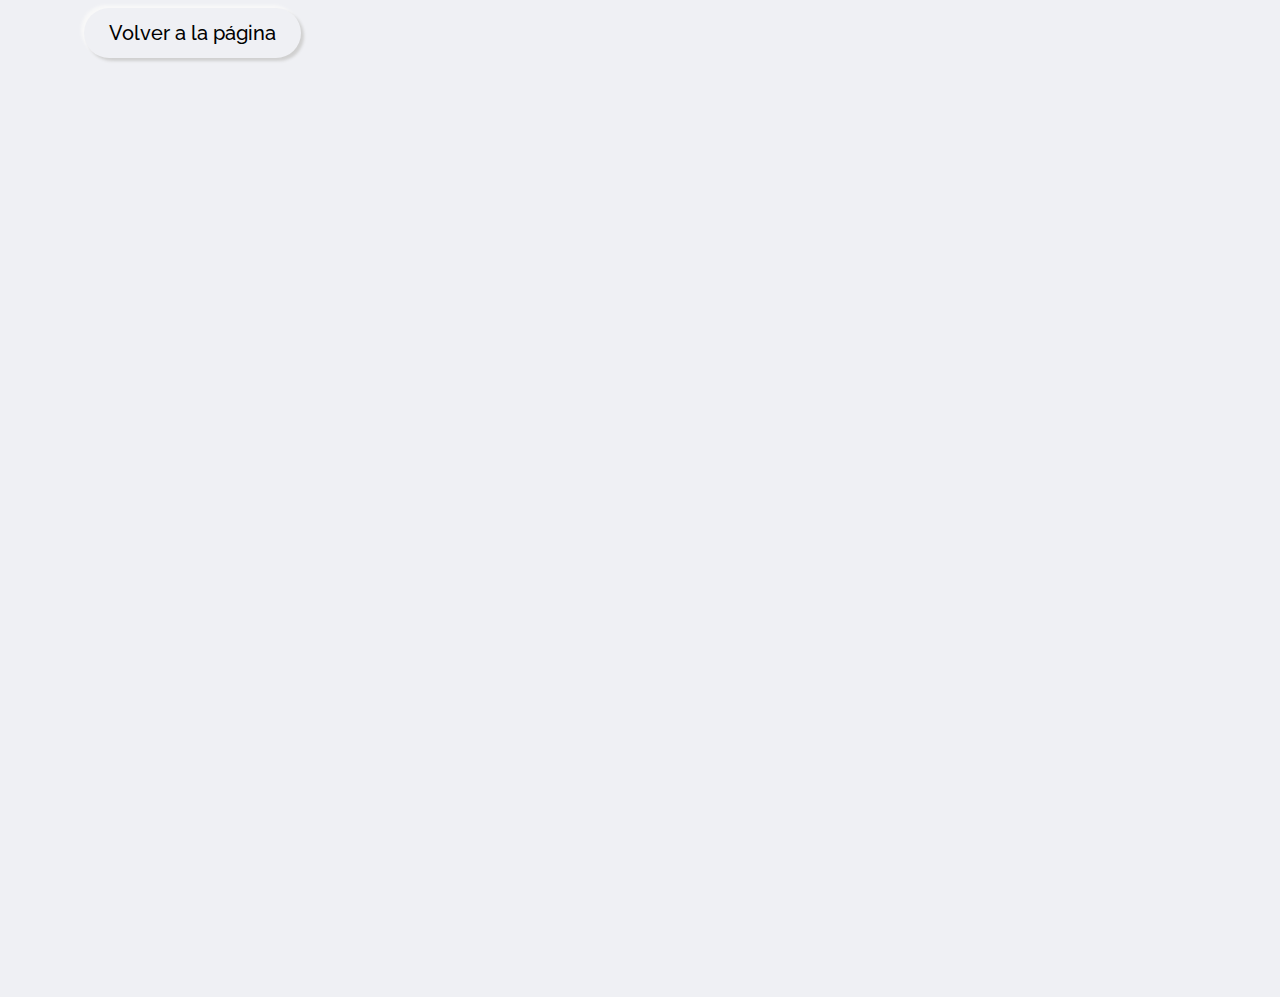
<file: pages/cv-page1.html>
<!DOCTYPE html>
<html lang="es">
<head>
    <meta charset="UTF-8">
    <meta http-equiv="X-UA-Compatible" content="IE=edge">
    <meta name="viewport" content="width=device-width, initial-scale=1.0">
    <link rel="stylesheet" type="text/css" href="../assets/css/style.css">
    <title>cv-page</title>
</head>
<body>


<div class="cv-page">
    <div class="cv-section row justify-content-between">
        <div class="cv-back">
            <a href="../index.html" class="btn-1 outer-shadow hover-in-shadow ">Volver a la página</a>
        </div>
    </div>
</div>

<section class="home-section section">
    <!-- effect wrap start -->
    <div class="effect-wrap">
        <div class="effect effect-3-cv">
        </div>
    </div>
</section>

            

    <iframe name="cvjohn" src="../assets/docs/John.pdf"
    style="width: 100%; height: 100vh; border: none;"></iframe>
</body>
</html>
</file>
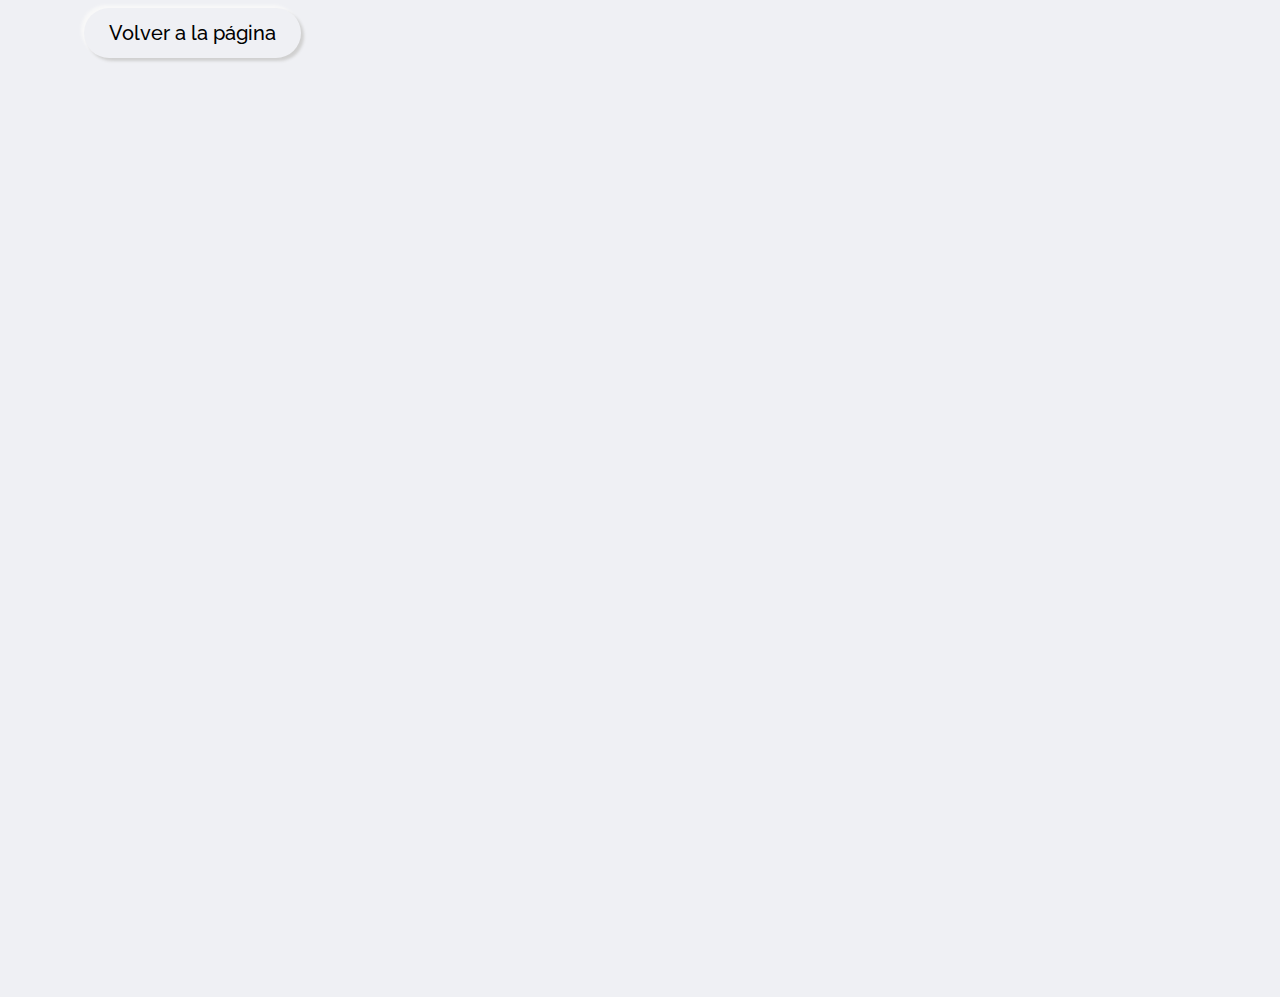
<file: pages/cv-page2.html>
<!DOCTYPE html>
<html lang="es">
<head>
    <meta charset="UTF-8">
    <meta http-equiv="X-UA-Compatible" content="IE=edge">
    <meta name="viewport" content="width=device-width, initial-scale=1.0">
    <link rel="stylesheet" type="text/css" href="../assets/css/style.css">
    <title>cv-page</title>
</head>
<body>


<div class="cv-page">
    <div class="cv-section row justify-content-between">
        <div class="cv-back">
            <a href="../index.html" class="btn-1 outer-shadow hover-in-shadow ">Volver a la página</a>
        </div>
    </div>
</div>

<section class="home-section section">
    <!-- effect wrap start -->
    <div class="effect-wrap">
        <div class="effect effect-3-cv">
        </div>
    </div>
</section>

            

    <iframe name="cvjohn" src="../assets/docs/Giovanni.pdf"
    style="width: 100%; height: 100vh; border: none;"></iframe>
</body>
</html>
</file>
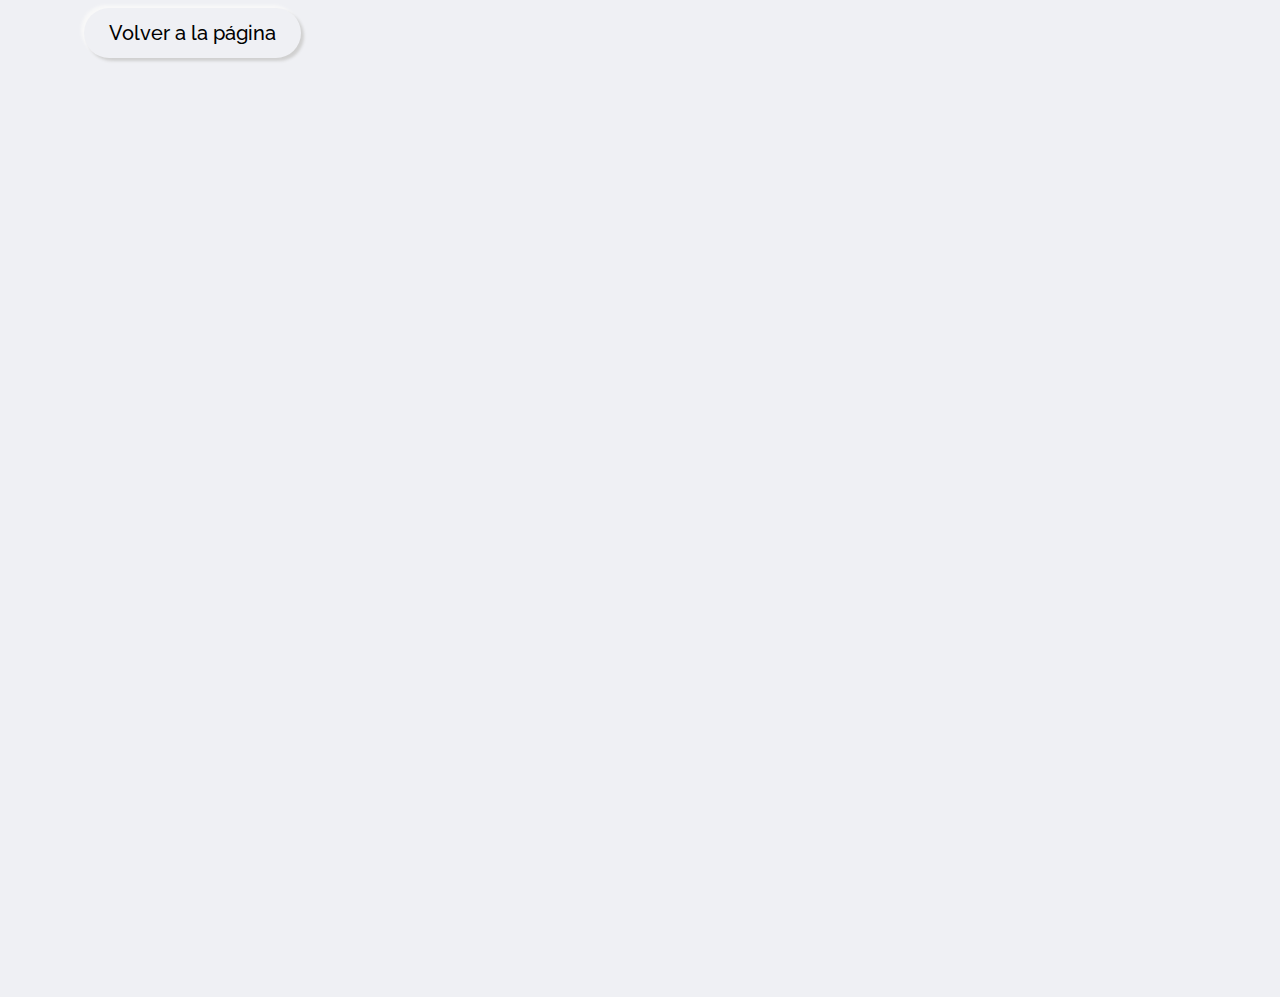
<file: pages/cv-page3.html>
<!DOCTYPE html>
<html lang="es">
<head>
    <meta charset="UTF-8">
    <meta http-equiv="X-UA-Compatible" content="IE=edge">
    <meta name="viewport" content="width=device-width, initial-scale=1.0">
    <link rel="stylesheet" type="text/css" href="../assets/css/style.css">
    <title>cv-page</title>
</head>
<body>


<div class="cv-page">
    <div class="cv-section row justify-content-between">
        <div class="cv-back">
            <a href="../index.html" class="btn-1 outer-shadow hover-in-shadow ">Volver a la página</a>
        </div>
    </div>
</div>

<section class="home-section section">
    <!-- effect wrap start -->
    <div class="effect-wrap">
        <div class="effect effect-3-cv">
        </div>
    </div>
</section>

            

    <iframe name="cvjohn" src="../assets/docs/Cv JOSE GUZMAN.pdf"
    style="width: 100%; height: 100vh; border: none;"></iframe>
</body>
</html>
</file>
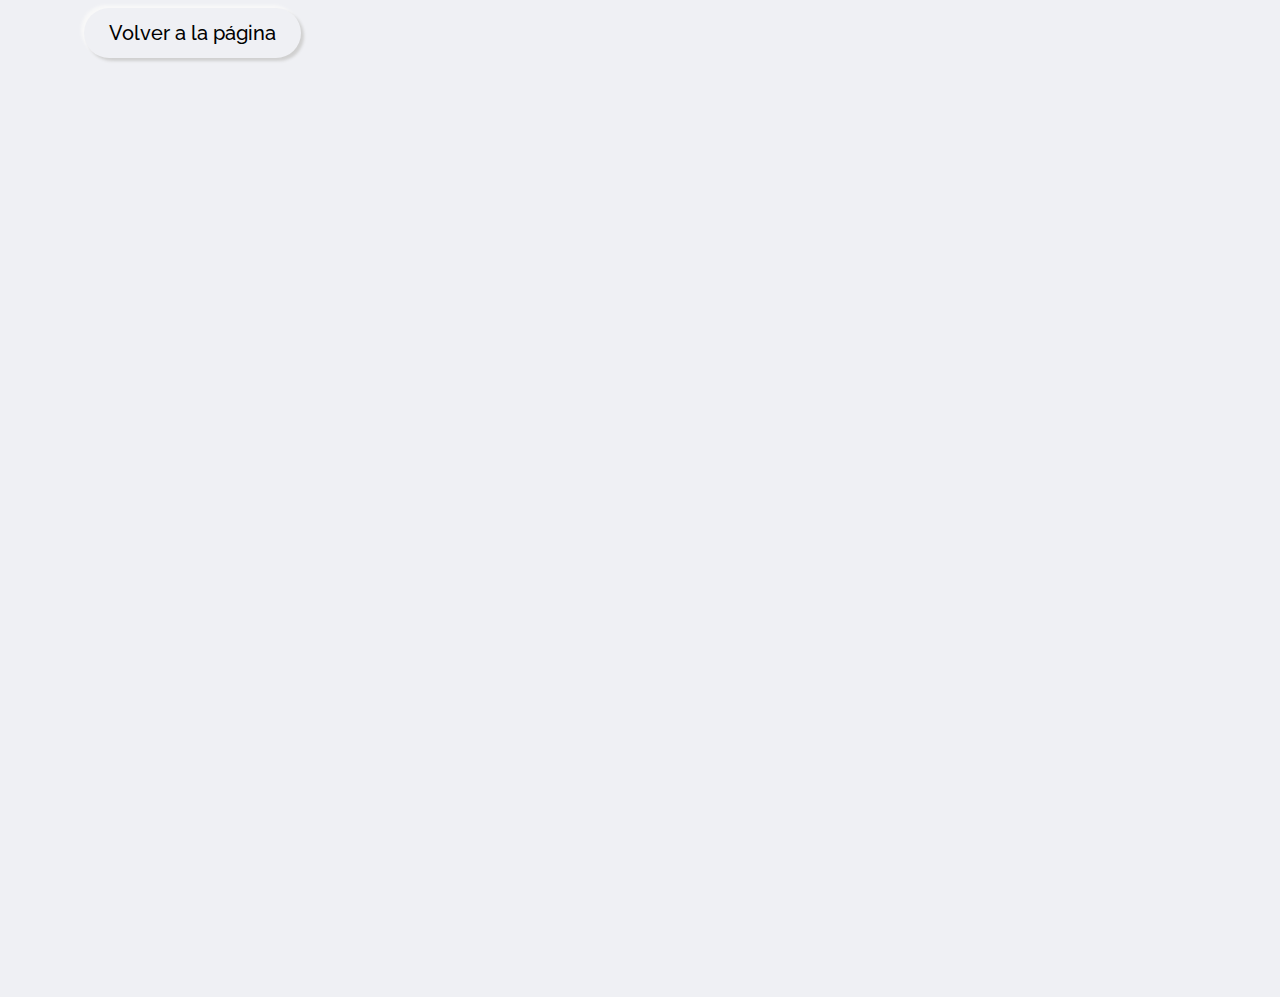
<file: pages/cv-page4.html>
<!DOCTYPE html>
<html lang="es">
<head>
    <meta charset="UTF-8">
    <meta http-equiv="X-UA-Compatible" content="IE=edge">
    <meta name="viewport" content="width=device-width, initial-scale=1.0">
    <link rel="stylesheet" type="text/css" href="../assets/css/style.css">
    <title>cv-page</title>
</head>
<body>


<div class="cv-page">
    <div class="cv-section row justify-content-between">
        <div class="cv-back">
            <a href="../index.html" class="btn-1 outer-shadow hover-in-shadow ">Volver a la página</a>
        </div>
    </div>
</div>

<section class="home-section section">
    <!-- effect wrap start -->
    <div class="effect-wrap">
        <div class="effect effect-3-cv">
        </div>
    </div>
</section>

            

    <iframe name="cvjohn" src="../assets/docs/Santiago.pdf"
    style="width: 100%; height: 100vh; border: none;"></iframe>
</body>
</html>
</file>
<file: assets/css/style.css>
/*-----------
fonts
--------------*/
@import url('https://fonts.googleapis.com/css2?family=Raleway:wght@400;500;600;700&display=swap');

/*---------------
global style
----------------*/
/* define custom css variables */
:root{
   --bg-black-900: #000000;
   --bg-black-100: #dddddd;
   --bg-black-50: #eff0f4;
   --bg-opacity: rgba(255,255,255,0.5);
   --text-black-900: #000000;
   --text-black-700: #555555;
   --text-black-600: #666666;
   --text-black-300: #bbbbbb;
   --outer-shadow: 3px 3px 3px #d0d0d0, -3px -3px 3px #f8f8f8;
   --outer-shadow-0: 0 0 0 #d0d0d0, 0 0 0 #f8f8f8;
   --inner-shadow: inset 3px 3px 3px #d0d0d0, inset -3px -3px 3px #f8f8f8;
   --inner-shadow-0: inset 0 0 0 #d0d0d0, inset 0 0 0 #f8f8f8;
}
/* override custom css variables for dark theme */
body.dark{
   --bg-black-900: #ffffff;
   --bg-black-100: #353535;
   --bg-black-50: #2b2c2f;
   --bg-opacity: rgba(43,44,47,0.5);
   --text-black-900: #ffffff;
   --text-black-700: #ffffff;
   --text-black-600: #bbbbbb;
   --outer-shadow: 3px 3px 3px #222327, -3px -3px 3px #363636;
   --outer-shadow-0: 0 0 0 #222327, 0 0 0 #363636;
   --inner-shadow: inset 3px 3px 3px #222327, inset -3px -3px 3px #363636;
   --inner-shadow-0: inset 0 0 0 #222327, inset 0 0 0 #363636;
}
body{
   font-size: 16px;
   line-height: 1.5;
   overflow-x: hidden;
   background-color: var(--bg-black-50);
}
body.hidden-scrolling{
   overflow-y: hidden;
}
*:not(i){
   font-family: 'Raleway', sans-serif;
   font-weight: 400;
}
*{
   margin:0;
   padding: 0;
   box-sizing: border-box;
   outline: none;
}
:before,:after{
   box-sizing: border-box;
}
a{
   text-decoration: none;
}
ul{
   list-style: none;
   margin:0;
   padding:0;
}
img{
   vertical-align: middle;
   max-width: 100%;
}
.container{
   max-width: 1140px;
   margin:auto;
}
.row{
   display: flex;
   flex-wrap: wrap;
   margin: 0 5% 0 5%;
}
.justify-content-between{
   justify-content: space-between;
}
.outer-shadow{
   box-shadow: var(--outer-shadow);
}
.inner-shadow{
   box-shadow: var(--inner-shadow);
}
.hover-in-shadow{
   position: relative;
   z-index: 1;
}
.hover-in-shadow:hover{
   box-shadow: var(--outer-shadow-0);  
}
.hover-in-shadow:after{
   content: '';
   position: absolute;
   left:0;
   top:0;
   width: 100%;
   height: 100%;
   transition: all 0.3s ease;
   z-index: -1;
}
.hover-in-shadow:hover:after{
   box-shadow: var(--inner-shadow);
}
.align-items-center{
   align-items: center;
}
.btn-1{
   padding: 10px 25px;
   font-size: 20px;
   font-weight: 500;
   color: var(--skin-color);
   background-color: transparent;
   line-height: 1.5;
   cursor: pointer;
   border-radius: 30px;
   transition: all 0.3s ease;
   display: inline-block;
   border:none;
}
.btn-1:after{
   border-radius: 30px;
}
.effect-wrap .effect{
   position: absolute;
   z-index: -1;
}
.effect-1{
   width: 30px;
   height: 30px;
   border:4px solid #8a49ff;
   right: 10%;
   bottom: 10%;
   animation: spin 10s linear infinite
}
.effect-2{
   left: 3%;
   bottom: 20%;
   width: 40px;
   display: flex;
   flex-wrap: wrap;
   justify-content: space-between;
   animation: topBounce 3s ease-in-out infinite
}
.effect-2 div{
   height: 3px;
   width: 3px;
   background-color: #ff9c07;
   margin:0 3px 8px;
}
.effect-3{
   height: 180px;
   width: 180px;
   border:25px solid var(--skin-color);
   border-radius: 50%;
   left: 50%;
   top:-120px;
   animation: leftBounce 3s ease-in-out infinite
}
.effect-4{
   border-top:30px solid transparent;
   border-left:30px solid #06d79c;
   left: 30%;
   top:20%;
   animation: spin 15s linear infinite;
}
.effect-4:before{
   content: '';
   border-top:30px solid transparent;
   border-left:30px solid #06d79c;
   position: absolute;
   opacity: 0.5;
   left: -35px;
   top:-25px;
}
.effect-5{
   height: 50px;
   width: 50px;
   right: 10%;
   top:30%;
   display: flex;
   justify-content: space-between;
   border-radius: 50%;
   overflow:hidden;
   animation: spin 10s linear infinite;
}
.effect-5 div{
   width: 1px;
   background-color: #4dd0e1;
}
@keyframes spin{
   0%{
      transform: rotate(0deg);
   }
   100%{
      transform: rotate(360deg);
   }
}
@keyframes topBounce{
   0%,100%{
      transform: translateY(0);
   }
   50%{
     transform: translateY(25px);  
   }
}
@keyframes leftBounce{
   0%,100%{
      transform: translateX(0);
   }
   50%{
     transform: translateX(25px);  
   }
}
@keyframes fadeInTop{
   0%{
      opacity:0;
      transform: translateY(-25px);
   }
   100%{
      opacity:1;
      transform: translateY(0px);  
   }
}
.section-title{
   padding: 0 15px;
   flex:0 0 100%;
   max-width: 100%;
   text-align: center;
   margin-bottom: 60px;
}
.section-title h2{
   display: inline-block;
   font-size: 30px;
   font-weight: 700;
   color: var(--text-black-900);
   text-transform: uppercase;
   margin:0;
}
.section-title h2:before{
   content: attr(data-heading);
   display: block;
   font-size: 16px;
   font-weight: 600;
   color: var(--skin-color);
}
.section.hide{
   display: none;
}

/*-----------
preloader
-----------*/
.preloader{
   position: fixed;
   left:0;
   top:0;
   height: 100%;
   width: 100%;
   z-index: 1500;
   background-color: var(--bg-black-50);
   display: flex;
   align-items: center;
   justify-content: center;
}
.preloader.fade-out{
   opacity: 0;
   transition: all 0.6s ease;
}
.preloader .box{
   width: 65px;
   display: flex;
   flex-wrap: wrap;
   justify-content: space-between;
}
.preloader .box div{
   height: 15px;
   width: 15px;
   background-color: var(--skin-color);
   border-radius: 50%;
   animation: loaderAni 1s ease infinite;
}
.preloader .box div:nth-child(2){
   animation-delay: 0.1s;
}
.preloader .box div:nth-child(3){
   animation-delay: 0.2s;
}
@keyframes loaderAni{
   0%,100%{
      transform: translateY(0);
   }
   50%{
      transform: translateY(-30px);  
   }
}
/*-----------
header
-------------*/
.header{
   padding: 20px 15px;
   position: absolute;
   width: 100%;
   top:0;
   left: 0;
   z-index: 99;
}
.header .logo a{
   display: inline-block;
   text-align: center;
   line-height: 36px;
   height: 70px;
   width: 70px;
   font-size: 24px;
   color:var(--skin-color);
   font-weight: 600;
   text-transform: uppercase;
}
.header .hamburger-btn{
   height: 40px;
   width: 40px;
   display: flex;
   align-items: center;
   cursor: pointer;
   border-radius: 50%;
   justify-content: center;
   transition: all 0.3s ease;
}
.header .hamburger-btn:after{
   border-radius: 50%;
}
.header .hamburger-btn span{
   display: block;
   height: 2px;
   width: 16px;
   background-color: var(--bg-black-900);
   position: relative;
}
.header .hamburger-btn span:before,
.header .hamburger-btn span:after{
   content: '';
   position: absolute;
   left:0;
   width: 100%;
   height: 100%;
   background-color: var(--bg-black-900);
}
.header .hamburger-btn span:before{
   top:-6px;
}
.header .hamburger-btn span:after{
   top:6px;
}

/*--------------
navigation menu
----------------*/
.nav-menu{
   position: fixed;
   background-color: var(--bg-black-50);
   padding:0 15px;
   left:0;
   top:0;
   width: 100%;
   height: 100%;
   z-index:-1;
   opacity:0;
   visibility: hidden;
   overflow-y: auto;
}
.fade-out-effect{
   position: fixed;
   left:0;
   top:0;
   width: 100%;
   height: 100%;
   background-color: var(--bg-black-50);
   z-index: -1;
   visibility: hidden;
}
.fade-out-effect.active{
   visibility: visible;
   z-index: 1000;
   animation: fadeOut 0.3s ease-out;
}
@keyframes fadeOut{
   0%{
      opacity: 1;
   }
   100%{
      opacity: 0;
   }
}
.nav-menu.open{
   visibility: visible;
   opacity:1;
   z-index: 999;
   transition: all 0.3s ease-in;
}
.nav-menu .close-nav-menu{
   height: 40px;
   width: 40px;
   display: block;
   font-size: 35px;
   line-height: 35px;
   border-radius: 50%;
   position: absolute;
   right: 11%;
   top:15px;
   cursor: pointer;
   text-align: center;
   color: var(--text-black-600);
   transition: all 0.3s ease;
}
.nav-menu .close-nav-menu:after{
   border-radius: 50%;
}
.nav-menu-inner{
   min-height: 100vh;
   display: flex;
   align-items: center;
   justify-content: center;
}
.nav-menu ul{
   padding:15px;
}
.nav-menu ul li{
   display: block;
   margin-bottom: 20px;
   text-align: center;
}
.nav-menu ul li:last-child{
   margin-bottom:0;
}
.nav-menu ul li a{
   display: inline-block;
   font-size: 28px;
   font-weight: 600;
   color: var(--text-black-600);
   padding: 5px 30px;
   text-transform: capitalize;
   border-radius: 30px;
   transition: all 0.3s ease;
}
.nav-menu ul li a.active{
   color: var(--skin-color);
}
.nav-menu ul li a:after{
   border-radius: 30px;
}
.nav-menu .copyright-text{
   position: absolute;
   top:50%;
   font-size: 15px;
   color: var(--text-black-600);
   transform: translateY(-50%) rotate(-90deg);
   left:-60px
}


/*-----------
home section
------------*/
.home-section{
   position: relative;
}
.home-section .full-screen{
   padding:50px 0;
   min-height: 100vh;
}
.home-section .home-text,
.home-section .home-img{
   flex:0 0 50%;
   max-width: 50%;
   padding:0 15px;
}
.home-section .home-text p{
   color: var(--text-black-300);
   font-size: 18px;
   text-transform: capitalize;
   margin:0;
}
.home-section .home-text h2{
   font-size: 55px;
   font-weight: 700;
   color: var(--text-black-900);
   margin:0;
}
.home-section .home-text h1{
   font-size: 20px;
   font-weight: 500;
   color: var(--text-black-600);
   margin:0;
   text-transform: capitalize;
}
.home-section .home-text .btn-1{
   margin-top: 30px;
}
.home-section .home-img .img-box{
   max-width: 450px;
   display: block;
   margin:auto;
   border-radius: 45%;
   padding: 15px;
}
.home-section .home-img .img-box img{
   width: 100%;
   border-radius: 45%;
   border:10px solid transparent;
   background-color: var(--skin-color);
}

/*----------------
about section
----------------*/
.about-section{
   padding: 80px 0 0;
   min-height: 100vh;
}
.about-section .about-img{
   flex:0 0 40%;
   max-width: 40%;
   padding:0 15px;
}
.about-section .about-img .img-box{
   padding: 15px;
   border-radius: 5px;
}
.about-section .about-img .img-box img{
   width: 100%;
   border:10px solid transparent;
   border-radius: 5px;
   background-color: white;
}
.about-section .about-img .social-links{
   margin-top:20px;
   text-align: center;
}
.about-section .about-img .social-links a{
   display: inline-block;
   height: 40px;
   width: 40px;
   font-size: 16px;
   text-align: center;
   color: var(--text-black-600);
   margin:0 4px;
   border-radius: 50%;
   transition: all 0.3s ease;
}
.about-section .about-img .social-links a i{
   line-height: 40px;
   font-size: 27px;
}
.about-section .about-img .social-links a:after{
   border-radius: 50%;
}
.about-section .about-img .social-links a:hover{
   color: var(--skin-color);
}
.about-section .about-info{
   flex:0 0 60%;
   max-width: 60%;
   padding:0 15px;
}
.about-section .about-info p{
   font-size: 16px;
   line-height: 26px;
   margin-bottom: 15px;
   color: var(--text-black-600);
}
.about-section .about-info span{
   font-weight: 600;
}
.about-section .about-info .btn-1{
   margin:30px 20px 0 0;
}
.about-section .about-tabs{
   padding: 60px 15px 50px;
   flex:0 0 100%;
   max-width: 100%;
   text-align: center;
}
.about-section .about-tabs .tab-item{
   display: inline-block;
   margin:0 5px 10px;
   cursor: pointer;
   padding: 5px 10px;
   border-radius: 30px;
   transition: all 0.3s ease;
   font-size: 16px;
   color: var(--text-black-600);
   font-weight: 500;
   text-transform: capitalize;
}
.about-section .about-tabs .tab-item:hover:not(.active){
   opacity:0.6;
}
.about-section .about-tabs .tab-item.active{
   color: var(--skin-color);
}
.about-section .tab-content{
   flex:0 0 100%;
   max-width: 100%;
   display: none;
}
.about-section .tab-content.active{
   display: block;
   animation: fadeInTop 0.5s ease;
}
.about-section .skills{
   padding:0 0 40px;
}
.about-section .skills .skill-item{
   flex:0 0 50%;
   max-width: 50%;
   padding:0 15px;
   margin-bottom: 40px;
}
.about-section .skills .skill-item p{
   font-size: 16px;
   color: var(--text-black-600);
   text-transform: capitalize;
   margin:0 0 10px;
}
.about-section .skills .skill-item i{
   color: var(--text-black-600);
   padding: 0 20px;
   font-size: 30px;
}
.about-section .skills .skill-item .progress-bar {
   background-color: var(--skin-color);
   height: 6px;
   left: 7px;
   top: 7px;
   position: absolute;
   border-radius: 10px;
   width: 0; /* Start from 0 width */
   transform-origin: left;
}

.about-section .skills .skill-item .progress-bar.animate {
   animation: growOnCreate 4s ease-out forwards; /* Updated animation */
}

@keyframes growOnCreate { /* New animation */
   0% {
       width: 0;
   }
   100% {
       width: calc(100% - 14px);
   }
}
.about-section .skills .skill-item .progress-bar span{
   position: absolute;
   right: 0;
   top:0;
   font-size: 16px;
   font-weight: 500;
   color: var(--text-black-600);
   margin-top: -40px;
}
.about-section .education,
.about-section .experience{
   padding-bottom:80px;
}
.about-section .timeline{
   flex:0 0 100%;
   max-width: 100%;
   position: relative;
}
.about-section .timeline:before{
   content: '';
   width: 1px;
   height: 100%;
   left: 50%;
   top:0;
   background-color: var(--bg-black-100);
   position: absolute;
}
.about-section .timeline .timeline-item{
   flex:0 0 100%;
   max-width: 100%;
   padding:0 15px;
}
.about-section .timeline .timeline-item:nth-child(odd){
   padding-right: calc(50% + 50px);
   text-align: right;
}
.about-section .timeline .timeline-item:nth-child(even){
   padding-left: calc(50% + 50px);
}
.about-section .timeline .timeline-item-inner{
   padding: 30px;
   border-radius: 5px;
   position: relative;
}
.about-section .timeline .timeline-item-inner:before{
   content: '';
   position: absolute;
   width: 30px;
   height: 1px;
   background-color: var(--bg-black-100);
   top:37px;
   z-index: -1;
}
.about-section .timeline .timeline-item:nth-child(odd) .timeline-item-inner:before{
   right: -30px;
}
.about-section .timeline .timeline-item:nth-child(even) .timeline-item-inner:before{
   left: -30px;
}
.about-section .timeline .timeline-item-inner .icon{
   height: 40px;
   width: 40px;
   background-color: var(--bg-black-50);
   text-align: center;
   border:1px solid var(--bg-black-100);
   line-height: 40px;
   border-radius: 50%;
   font-size: 16px;
   color: var(--skin-color);
   position: absolute;
   top:18px;
}
.about-section .timeline .timeline-item:nth-child(odd) .icon{
   right: -70px;
}
.about-section .timeline .timeline-item:nth-child(even) .icon{
   left: -70px;
}
.about-section .timeline .timeline-item-inner span{
   font-weight: 500;
   color: var(--skin-color);
   display: block;
   margin:0 0 10px;
   text-transform: capitalize;
}
.about-section .timeline .timeline-item-inner h3{
   font-size: 20px;
   color: var(--text-black-700);
   font-weight: 600;
   margin:0 0 5px;
   text-transform: capitalize;
}
.about-section .timeline .timeline-item-inner h4{
   font-size: 16px;
   font-style: italic;
   color: var(--text-black-600);
   margin:0;
}
.about-section .timeline .timeline-item-inner p{
   font-size: 16px;
   color: var(--text-black-600);
   line-height: 26px;
   margin:15px 0 0;
}

/*-----------------
service section
-----------------*/
.service-section{
   padding:80px 0 80px;
   min-height: 100vh;
}
.service-section .service-item{
   flex:0 0 50%; 
   max-width: 50%; 
   padding:15px;
   display: flex;
   flex-wrap: wrap;
}
.service-section .service-item-inner{
   padding: 50px 15px;
   border-radius: 5px;
   text-align: center;
   width: 100%;
}
.service-section .service-item-inner .icon{
   height: 60px;
   width: 60px;
   text-align: center;
   border-radius: 50%;
   transition: all 0.3s ease;
   display: block;
   margin:0 auto 30px;
   position: relative;
   color: var(--text-black-600);
}
.service-section .service-item-inner .icon:after{
   content: '';
   position: absolute;
   left:0;
   top:0;
   width: 100%;
   height: 100%;
   border-radius: 50%;
   transition: all 0.3s ease;
}
.service-section .service-item-inner:hover .icon{
   box-shadow: var(--inner-shadow-0);
}
.service-section .service-item-inner:hover .icon:after{
   box-shadow: var(--outer-shadow);
}
.service-section .service-item-inner .icon i{
   font-size: 25px;
   line-height: 60px;
   transition: all 0.3s ease;
}
.service-section .service-item-inner:hover .icon i{
   color: var(--skin-color);
}
.service-section .service-item-inner h3{
   font-size: 20px;
   font-weight:600;
   color: var(--text-black-700);
   margin:0 0 10px;
   text-transform: capitalize;
}
.service-section .service-item-inner p{
   font-size: 16px;
   color: var(--text-black-600);
   margin:0;
   line-height: 26px;
}
.service-section .p{
   font-size: 16px;
   color: var(--text-black-600);
   margin:0;
   line-height: 26px;
}


/*----------------- 
portfolio section 
---------------------*/
.portfolio-section{
   padding:80px 0 80px;
   min-height: 100vh;
}
.portfolio-section .section-title{
   margin-bottom: 40px;
}
.portfolio-section .portfolio-filter{
   padding:0 15px;
   flex:0 0 100%;
   max-width: 100%;
   text-align: center;
   margin-bottom: 20px;
}
.portfolio-section .filter-item{
   display: inline-block;
   margin:0 5px 10px;
   padding: 5px 10px;
   border-radius: 30px;
   cursor: pointer;
   font-weight: 500;
   color: var(--text-black-600);
   text-transform: capitalize;
   font-size: 16px;
   transition: all 0.3s ease;
}
.portfolio-section .filter-item:hover:not(.active){
   opacity: 0.6;
}
.portfolio-section .filter-item.active{
   color: var(--skin-color);
}
.portfolio-section .portfolio-item{
   flex:0 0 33.33%;
   max-width: 33.33%;
   padding:15px;
   display: flex;
   flex-wrap: wrap;
}
.portfolio-section .portfolio-item.hide{
   display: none;
}
.portfolio-section .portfolio-item.show{
   display: block;
   animation: fadeInTop 0.5s ease;
}
.portfolio-section .portfolio-item-inner{
   padding: 15px;
   border-radius: 5px;
   cursor: pointer;
   width: 100%;
}
.portfolio-section .portfolio-item-img img{
   border-radius: 5px;
   width: 100%;
   transition: all 0.3s ease;
}
.portfolio-section .portfolio-item-inner:hover .portfolio-item-img img{
   transform: translateY(-25px);
}
.portfolio-section .portfolio-item-img{
   position: relative;
}
.portfolio-section .portfolio-item-img .view-project{
   text-transform: capitalize;
   font-size: 16px;
   font-weight: 500;
   color: var(--skin-color);
   transition: all 0.3s ease;
   position: absolute;
   left:0;
   bottom:-4px;
   transform: translateY(-5px);
   z-index: -1;
   opacity:0;
}
.portfolio-section .portfolio-item-inner:hover .view-project{
   transform: translateY(0px);
   opacity:1;
}
.portfolio-section .portfolio-item-details{
   display: none;
}
.portfolio-section .portfolio-item-inner p{
   font-size: 16px;
   margin:10px 0 0;
   color: var(--text-black-600);
   text-transform: capitalize;
}

/*---------------
 portfolio popup
 -----------------*/
.portfolio-popup{
   background-color: var(--bg-black-50);
   position: fixed;
   left:0;
   top:0;
   width: 100%;
   height: 100%;
   z-index: 1000;
   overflow-y: scroll;
   opacity:0;
   visibility: hidden;
   transition: all 0.3s ease;
}
.portfolio-popup.open{
   visibility: visible;
   opacity: 1;
}
.portfolio-popup .pp-loader{
   position: fixed;
   left:0;
   top:0;
   height: 100%;
   width: 100%;
   z-index: 1005;
   background-color: var(--bg-opacity);
   display: flex;
   align-items: center;
   justify-content: center;
   visibility: hidden;
   opacity:0;
}
.portfolio-popup .pp-loader.active{
   visibility: visible;
   opacity:1;
}
.portfolio-popup .pp-loader div{
   height: 40px;
   width: 40px;
   border:3px solid var(--skin-color);
   border-radius: 50%;
   border-right: 3px solid transparent;
   animation: spin 2s linear infinite;
}
.portfolio-popup .pp-details{
   max-width: 1350px;
   width: calc(85% + 30px);
   margin:auto;
   max-height: 0;
   overflow: hidden;
   opacity:0;
   transition: all 0.5s ease;
}
.portfolio-popup .pp-details.active{
   opacity:1;
}
.portfolio-popup .pp-details-inner{
   padding:30px 0;
}
.portfolio-popup .pp-title{
   padding:0 15px;
}
.portfolio-popup .pp-title h2{
   font-size: 28px;
   color: var(--text-black-900);
   text-transform: capitalize;
   font-weight: 600;
   margin:0 0 5px;
}
.portfolio-popup .pp-title p{
   font-size: 14px;
   font-weight: 600;
   color: var(--text-black-600);
   margin:0 0 15px;
   border-bottom: 1px solid var(--bg-black-100);
   padding-bottom: 10px;
}
.portfolio-popup .pp-title p span{
   font-weight: 400;
   text-transform: capitalize;
}
.portfolio-popup .pp-project-details h3{
   font-size: 20px;
   font-weight: 600;
   color: var(--text-black-700);
   margin:0 0 15px;
   text-transform: capitalize;
}
.portfolio-popup .description{
   flex:0 0 65%;
   max-width: 65%;
   padding:0 15px;
}
.portfolio-popup .description p{
   font-size: 16px;
   color: var(--text-black-600);
   line-height: 26px;
   margin:0;
}
.portfolio-popup .info{
   flex:0 0 35%;
   max-width: 35%;
   padding:0 15px;
}
.portfolio-popup .info ul li{
   display: block;
   margin-bottom: 10px;
   font-weight: 600;
   color: var(--text-black-600);
   font-size: 16px;
}
.portfolio-popup .info ul li span{
   font-weight: 400;
}
.portfolio-popup .info ul li a{
   color: var(--skin-color);
}
.portfolio-popup .info ul li:last-child{
   margin-bottom:0;

}
.portfolio-popup .separator{
   height: 1px;
   width: 100%;
   display: block;
   background-color: var(--bg-black-100);
}
.portfolio-popup .pp-img{
   max-width:100%;
   width: auto;
   height: auto;
   padding: 10px;
   border-radius: 5px;
}
.portfolio-popup .pp-main{
   min-height: 100vh;
   max-width: 1350px;
   width: 85%;
   margin:auto;
   display: flex;
   align-items: center;
   justify-content: center;
}
.portfolio-popup .pp-main-inner{
   padding:70px 0 50px;
   position: relative;
}
.portfolio-popup .pp-project-details-btn{
   position: absolute;
   left:0;
   border-radius: 30px;
   font-size: 16px;
   font-weight: 500;
   color: var(--skin-color);
   top:15px;
   cursor: pointer;
   padding:0 15px;
   height: 40px;
   line-height: 40px;
   transition: all 0.3s ease;
}
.portfolio-popup .pp-project-details-btn i{
   margin-left: 4px;
}
.portfolio-popup .pp-project-details-btn:after{
   border-radius: 30px;
}
.portfolio-popup .pp-close{
   position: absolute;
   right:0;
   border-radius: 50%;
   height: 40px;
   width: 40px;
   top:15px;
   text-align: center;
   line-height: 35px;
   font-size: 35px;
   color: var(--text-black-600);
   cursor: pointer;
   transition: all 0.3s ease;
}
.portfolio-popup .pp-close:after{
   border-radius: 50%;
}
.portfolio-popup .pp-counter{
   position: absolute;
   right: 0;
   height: 40px;
   line-height: 40px;
   bottom: 5px;
   font-size: 16px;
   color: var(--text-black-600);
}
.portfolio-popup .pp-prev,
.portfolio-popup .pp-next{
   position: fixed;
   top:50%;
   height: 40px;
   width: 40px;
   text-align: center;
   font-size: 20px;
   cursor: pointer;
   z-index: 1010;
   color: var(--text-black-900);
   transition: all 0.3s ease;
   opacity:0.5;
}
.portfolio-popup .pp-prev:hover,
.portfolio-popup .pp-next:hover{
   opacity:1;
}
.portfolio-popup .pp-prev i,
.portfolio-popup .pp-next i{
   line-height: 40px;
}
.portfolio-popup .pp-prev i{
   transform: rotate(180deg);
}
.portfolio-popup .pp-prev{
   left:15px;
}
.portfolio-popup .pp-next{
   right:15px;
}


/*-------------------
contact section
------------------*/
.contact-section{
   padding: 80px 0 80px;
   min-height: 100vh;
}

.contact-section .contact-item{
   flex:0 0 33.33%;
   max-width: 33.33%;
   padding:15px;
   display: flex;
}
.contact-section .contact-item-inner{
   padding: 30px 15px;
   text-align: center;
   border-radius: 5px;
   width: 100%;
}
.contact-section .contact-item-inner i{
   font-size: 25px;
   color: var(--skin-color);
}
.contact-section .contact-item-inner span{
   display: block;
   font-size: 16px;
   font-weight: 600;
   color: var(--text-black-700);
   margin:15px 0 10px;
   text-transform: capitalize;
}
.contact-section .contact-item-inner a, .contact-section .contact-item-inner p{
   font-size: 16px;
   color: var(--text-black-600);
   line-height: 26px;
   margin:0;
   word-break: break-word;
}
.contact-section .contact-form{
   flex:0 0 100%;
   max-width: 100%;
   margin-top: 50px;
}
.contact-section .w-50{
   padding:0 15px;
   flex:0 0 50%;
   max-width: 50%;
}
.contact-section .input-group{
   margin:0 0 25px;
   transition: all 0.3s ease;
   border-radius: 30px;
}
.contact-section .input-group:after{
   border-radius: 30px;
}
.contact-section .input-group .input-control{
   height: 45px;
   display: block;
   width: 100%;
   border-radius: 30px;
   border:none;
   background-color: transparent;
   font-size: 16px;
   padding:0 15px;
   color: var(--text-black-700);
}
.contact-section .input-group textarea.input-control{
   height: 184px;
   padding-top: 15px;
   resize: none;
}
.contact-section .submit-btn{
   flex:0 0 100%;
   max-width: 100%;
   text-align: right;
   padding:0 15px;
}



/* thanks page */
.body-thanks-page{
    background-color: var(--bg-black-50);
    height: 100vh;
    text-align: center;
    justify-content: center;
    padding: 60px 0 60px;
}

.container-thanks img{
    width: 185px;
    height: 200px;
}

.container-thanks h1{
    font-size: 40px;
    font-weight: 500;
    color: var(--text-black-900);
    margin: 0;
    text-transform: capitalize;
}

.container-thanks h2{
    display: inline-block;
    font-size: 30px;
    font-weight: 700;
    color: var(--text-black-700);
    text-transform: uppercase;
    margin-top: 15px;
}

.container-thanks .separator{
    height: 1px;
    width: 100%;
    display: block;
    background-color: var(--bg-black-300);
}

/* cv-page */
.cv-page{
    background-color: var(--bg-black-50);
    height: 10vh;
    text-align: center;
    justify-content: center;
}

.cv-back{
    margin: 8px 0 0 20px;
}

.cv-page .cv-language .btn-1{
    margin: 8px 20px 0 0;
}


/* testimonial section */
.testimonial-section{
    padding: 80px 0 80px;
    min-height: 100vh;
}

.testimonial-container {
   background-color: var(--bg-black-50);
   border-radius: 15px;
   margin: 20px auto;
   padding: 50px 80px;
   max-width: 768px;
   position: relative;
}
.testimonial-container p{
   padding-bottom: 30px;
   color: var(--text-black-600);
}
.fa-quote {
    color: var(--skin-color);
    font-size: 28px;
    position: absolute;
    top: 70px;
}

.fa-quote-right {
    left: 40px;
}

.fa-quote-left {
    right: 40px;
}

.testimonial {
    line-height: 28px;
    text-align: justify;
}

.user {
    display: flex;
    align-items: center;
    justify-content: center;
}

.user .user-image {
    border-radius: 50%;
    height: 75px;
    width: 75px;
    object-fit: cover;
}

.user .user-details {
    margin: 30px 0 0 40px;
}

.user .username {
    margin: 0;
    color: var(--skin-color);
    font-weight: bold;
}

.user .role {
    font-weight: normal;
    margin: 10px 0;
}

.progress-bar-testimonial {
    background-color: var(--skin-color);
    height: 4px;
    width: 100%;
    animation: grow 10s linear infinite;
    transform-origin: left;
}

@keyframes grow {
    0% {
        transform: scaleX(0);
    }
    }

@media (max-width: 768px) {
    .testimonial-container {
        padding: 20px 30px;
}

.fa-quote {
    display: none;
    }
}

@media(max-width: 500px) {
   .footer {
       padding: var(--gutter-medium) 0;
   } 
}
@keyframes show{
   from{
       opacity: 0;
       scale: 25%
   }

   to{
       opacity: 1;
       scale: 100%
   }
}

b{
   font-weight: 1000;
}
.creditos_webelopers{
   display: block;
   font-weight: 600;
   color: var(--text-black-600);
   text-align: center;
   margin-top: 20px;
}

img, h2, div{
   view-timeline-name: --image;
   view-timeline-axis: block;

   animation-timeline: --image;
   animation-name:show;

   animation-range: entry 10% cover 15%;
   animation-fill-mode: both;
}
</file>
<file: assets/css/responsive.css>
@media(max-width: 991px){
	.portfolio-section .portfolio-item,
	.service-section .service-item{
		flex: 0 0 50%;
        max-width: 50%;
	}
}
/* Responsive de .about-section .about-info en donde para resoluciones menores a 522 se centre el objeto btn-1 outer-shadow hover-in-shadow y se coloquen 2 columnas y 2 filas , dando un espacio entre btn para que se vea de manera ordenada*/
@media(max-width: 522px){
	.about-section .about-info{
		grid-template-columns: repeat(2, 1fr);
		grid-template-rows: repeat(2, auto);
		grid-gap: 20px;
		text-align: center;
	}
	.about-section .about-info .btn{
		margin: 0 auto;
	}
}
@media(max-width: 767px){
	.contact-section .w-50,
	.contact-section .contact-item,
	.portfolio-popup .description,
	.portfolio-popup .info,
	.portfolio-section .portfolio-item,
	.service-section .service-item,
	.about-section .skills .skill-item,
	.about-section .about-info,
	.about-section .about-img,
	.home-section .home-text, 
	.home-section .home-img{
		flex: 0 0 100%;
        max-width: 100%;
	}
	.home-section .home-text{
		order: 2;
	}
	.contact-section .submit-btn,
	.home-section .home-text{
		text-align: center;
	}
	.home-section .full-screen{
		padding: 100px 0;
	}
	.home-section .home-img .img-box{
		margin-bottom: 40px;
		max-width: 350px;
	}
	.effect-3{
		margin-left: -60px;
	}
	.effect-4{
		left: 15%;
	}
	.effect-5{
		right: 4%;
	}
	.about-section .about-img{
		padding-bottom: 30px;
	}
	.about-section .timeline .timeline-item:nth-child(odd){
		padding-right: 15px;
        text-align: left;
        padding-left: 75px;
	}
	.about-section .timeline .timeline-item:nth-child(even){
		padding-left: 75px;
	}
	.about-section .timeline:before{
		left: 35px;
	}
	.about-section .timeline .timeline-item:nth-child(odd) .icon{
		right: auto;
		left: -60px;
	}
	.about-section .timeline .timeline-item:nth-child(even) .icon{
	    left: -60px;	
	}
	.about-section .timeline .timeline-item{
		margin-bottom: 40px;
	}
	.about-section .timeline .timeline-item:last-child{
		margin-bottom:0;
	}
	.about-section .timeline .timeline-item:nth-child(odd) .timeline-item-inner:before{
		left:-30px;
		right:auto;
	}
	

}

@media(max-width: 574px){
	.home-section .home-img .img-box{
		max-width: 260px;
	}
    .home-section .home-text h3, h2{
    	font-size: 40px;
    }
	
	img, h2, div{
		view-timeline-name: --image;
		view-timeline-axis: block;
	
		animation-timeline: --image;
		animation-name:show;
	
		animation-range: entry 0% cover 0%;
		animation-fill-mode: both;
	}
}
</file>
<file: assets/css/skins/color-1.css>
:root{
	--skin-color:#BB88FD;
}
</file>
<file: assets/css/skins/color-2.css>
:root{
	--skin-color:#9F56FD;
}
</file>
<file: assets/css/skins/color-3.css>
:root{
	--skin-color:#E30613;
}
</file>
<file: assets/css/skins/color-4.css>
:root{
	--skin-color:#2eb1ed;
}
</file>
<file: assets/css/skins/color-5.css>
:root{
	--skin-color:#1fc586;
}
</file>
<file: assets/css/style-switcher.css>
.style-switcher{
	position: fixed;
	right:0;
	top:77px;
	padding: 15px;
	width: 200px;
	z-index: 101;
	border-radius: 5px;
	transition: all 0.3s ease;
	transform: translateX(100%);
	background-color: var(--bg-black-50);
}
.style-switcher.open{
    transform: translateX(-15px);	
}
.style-switcher .s-icon{
	position: absolute;
	height: 40px;
	width: 40px;
	text-align: center;
	font-size: 20px;
	color: var(--text-black-900);
	right: 100%;
	margin-right: 15px;
	cursor: pointer;
	transition: all 0.3s ease;
	border-radius: 50%;
	background-color: var(--bg-black-50);
}
.style-switcher .s-icon i{
	line-height: 40px;
}
.style-switcher .s-icon:after{
	border-radius: 50%;
}
.style-switcher .style-switcher-toggler{
	top:0;
}
.style-switcher .day-night{
	top:55px;
}
.style-switcher h4{
	margin:0 0 10px;
	color: var(--text-black-700);
	font-style: 16px;
	font-weight: 600;
	text-transform: capitalize;
}
.style-switcher .colors{
	display: flex;
	flex-wrap: wrap;
	justify-content: space-between;
}
.style-switcher .colors span{
	display: inline-block;
	height: 30px;
	width: 30px;
	border-radius: 50%;
	cursor: pointer;
}
.style-switcher .color-1{
	background-color: #fb839e;
}
.style-switcher .color-2{
	background-color: #9F56FD;
}
.style-switcher .color-3{
	background-color: #E30613;
}
.style-switcher .color-4{
	background-color: #2eb1ed;
}
.style-switcher .color-5{
	background-color: #1fc586;
}


.style-switcher .music{
	top:110px;
}
.style-switcher .songs{
	display: flex;
	justify-content: space-between;
	align-items: center;
	justify-content: center;
}
.player{
	width: 60px;
	height: 60px;
	display: flex;
	flex-direction: column;
	align-items: center;
	justify-content: center;
	border-radius: 12px;
}
.player__controls{
	display: flex;
	width: 30%;
	justify-content: space-evenly;
	align-items: center;
	margin-bottom: 25px;
}
.player__btn{
	cursor: pointer;
	border-radius: 50%;
	display: flex;
	justify-content: center;
	align-items: center;
	background-color: var(--skin-color);
	color: #fff;
}	
.player__audio{
	visibility: hidden;
}
.player__btn--medium{
	min-height: 40px;
	min-width: 40px;
}
.bg-music{
background-color: var(--skin-color);
color: #fff;
}
.hide{
display: none;
}
</file>
